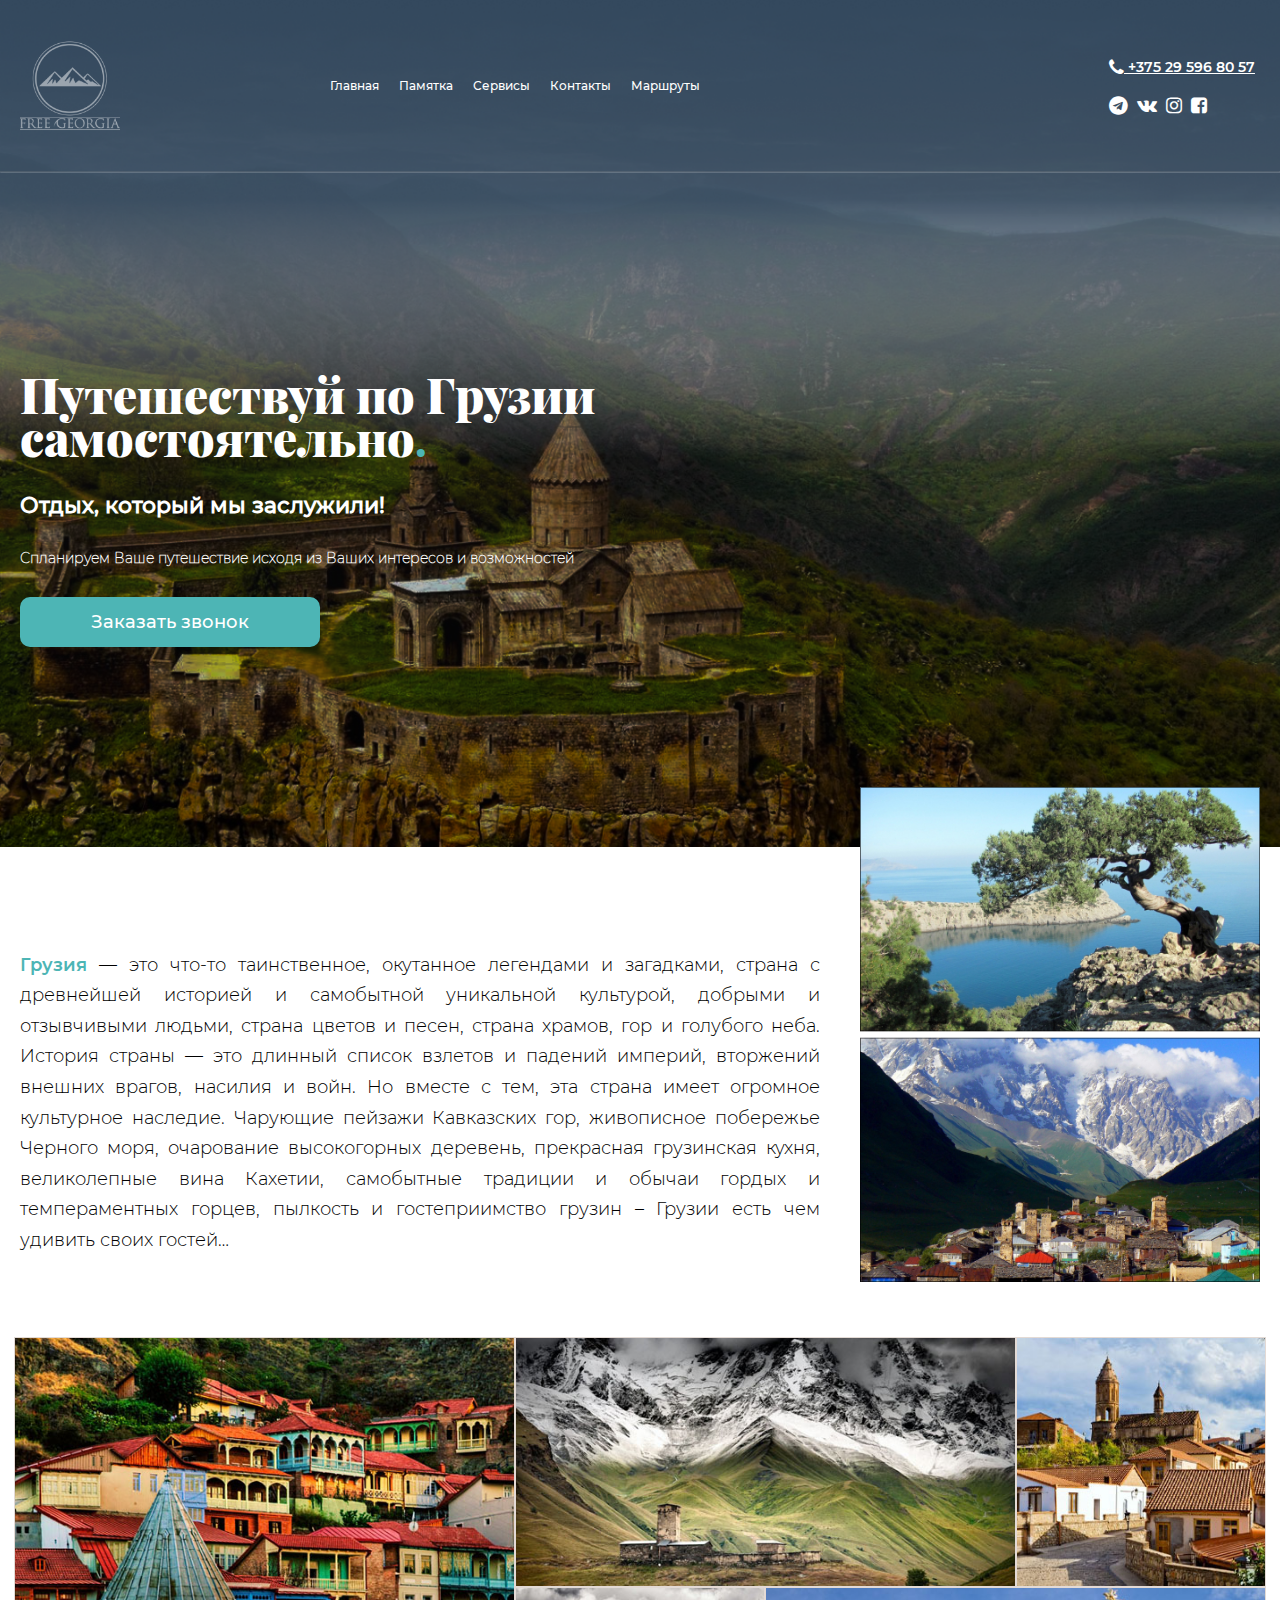
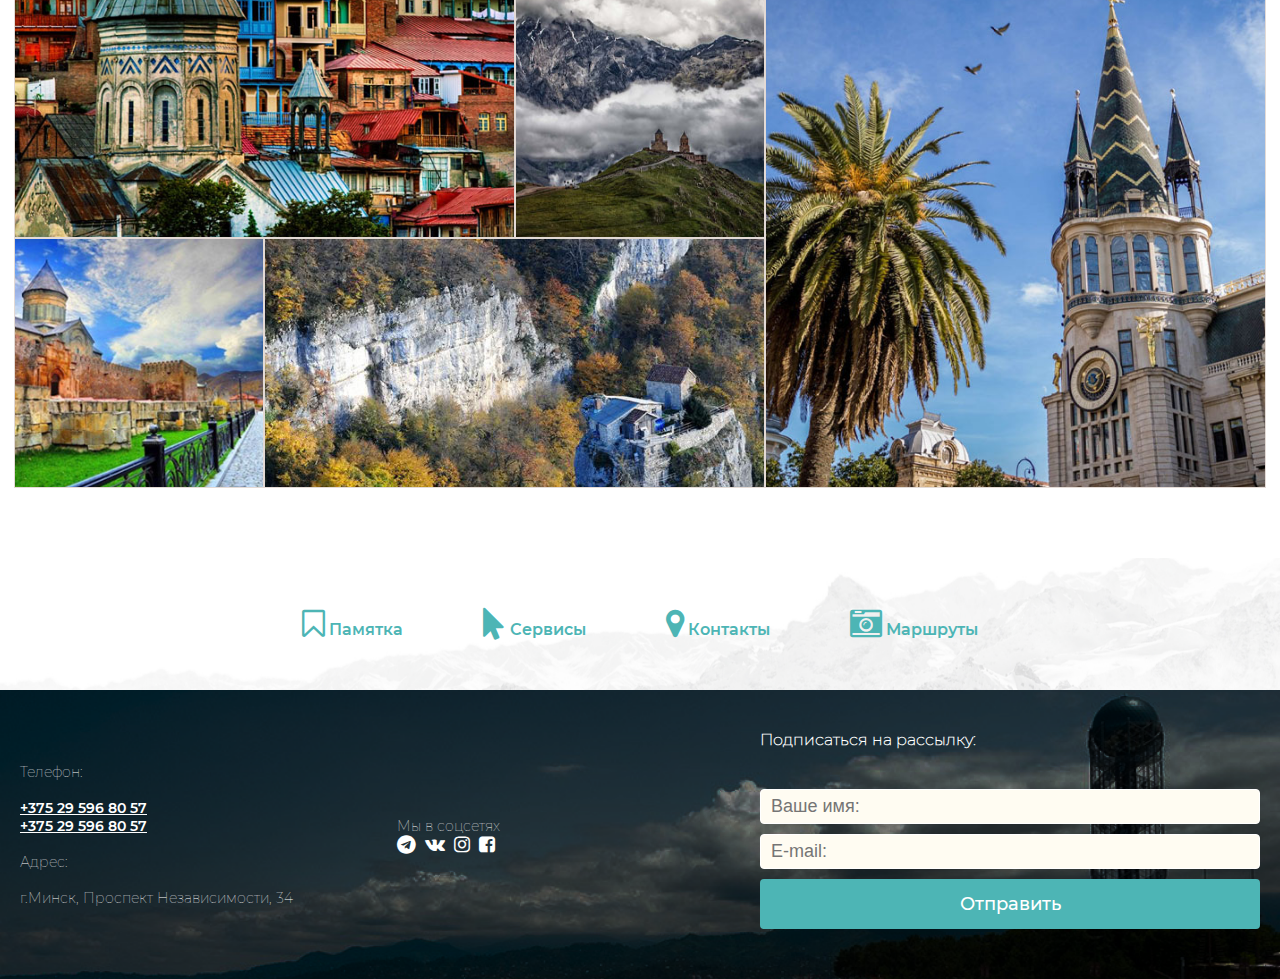
<file: index.html>
<!DOCTYPE html>
<html>
<head>
  <meta charset="UTF-8">
  <meta name="viewport" content="width=device-width, initial-scale=1.0">
  <meta http-equiv="X-UA-Compatible" content="ie=edge">
  <link rel="stylesheet" href="styles/index.css">
  <link rel="stylesheet" href="font-awesome/css/font-awesome.min.css">
  <title>Document</title>
</head>
<body>

    <header>
        <!--Меню десктоп-->
        <div class="header__menu">
            <img src="images/logo1.png" alt="" class="logo">
            <ul class="menu">
                <li><a href="index.html">Главная</a></li>
                <li><a href="memo.html">Памятка</a></li>
                <li><a href="service.html">Сервисы</a></li>
                <li><a href="contacts.html">Контакты</a> </li>
                <li><a href="routes.html">Маршруты</a>
                    <ul class="submenu">
                        <li><a href="rout1.html"><i class="fa fa-map-marker fa-2x" aria-hidden="true"></i>  ТБИЛИСИ И ОКРЕСТНОСТИ</a></li>
                        <li><a href="rout2.html"><i class="fa fa-map-marker fa-2x" aria-hidden="true"></i>  КУТАИСИ И ДРЕВНЯЯ ИМЕРЕТИЯ</a></li>
                        <li><a href="rout3.html"><i class="fa fa-map-marker fa-2x" aria-hidden="true"></i>  ТБИЛИСИ, КАХЕТИЯ, ВОЕННО-ГРУЗИНСКАЯ ДОРОГА, СВАНЕТИЯ</a></li>
                        <li><a href="rout4.html"><i class="fa fa-map-marker fa-2x" aria-hidden="true"></i>  ТБИЛИСИ, ВОЕННО-ГРУЗИНСКАЯ ДОРОГА, АХАЛЦИХЕ, БАТУМИ</a></li>
                    </ul>
                </li>
            </ul>

        <!--Меню мобилка-->
            <div class="mobile-menu">
                <input type="checkbox" id="checkbox" class="mobile-menu__checkbox">
                <label for="checkbox" class="mobile-menu__btn"><div class="mobile-menu__icon"></div></label>
                <div class="mobile-menu__container">
                    <ul class="mobile-menu__list">
                        <li class="mobile-menu__item"><a href="index.html" class="mobile-menu__link">Главная</a></li>
                        <li class="mobile-menu__item"><a href="memo.html" class="mobile-menu__link">Памятка</a></li>
                        <li class="mobile-menu__item"><a href="service.html" class="mobile-menu__link">Сервисы</a></li>
                        <li class="mobile-menu__item"><a href="contacts.html" class="mobile-menu__link">Контакты</a></li>
                        <li class="mobile-menu__item"><a href="routes.html" class="mobile-menu__link">Маршруты</a></li>
                    </ul>
                </div>
            </div>

        <!--Телефон и соцсети шапка-->
            <div class="menu__contacts">
                <a class="phone" href="tel:+375295968057"> <i class="fa fa-phone fa-lg" aria-hidden="true"></i>  +375 29 596 80 57</a>
                <div class="icons">
                    <a href="#"><i class="fa fa-telegram fa-lg" aria-hidden="true"></i></a>
                    <a href="#"><i class="fa fa-vk fa-lg" aria-hidden="true"></i></a>
                    <a href="#"><i class="fa fa-instagram fa-lg" aria-hidden="true"></i></a>
                    <a href="#"><i class="fa fa-facebook-square fa-lg" aria-hidden="true"></i></a>
                </div>
            </div>

        </div>

        <hr>

        <!--Заголовки кнопка заказа-->
        <div class="header__block">

            <div class="header__block__text">
                <h1>Путешествуй по Грузии <br> самостоятельно<span>.</span> </h1>
                <h2>Отдых, который мы заслужили!</h2>
                <h3>Спланируем Ваше путешествие исходя из Ваших интересов и возможностей</h3>
                <a href=""><button>Заказать звонок</button></a>
            </div>

        </div>

    </header>

    <!--Основной контент-->
    <main>

        <!--Описание-->
        <div class="description">
            <div class="description__text"> <br>  <span>Грузия</span>  — это что-то таинственное, окутанное легендами и загадками, 
                страна с древнейшей историей и самобытной уникальной культурой, добрыми и отзывчивыми людьми, 
                страна цветов и песен, страна храмов, гор и голубого неба. История страны — это длинный список 
                взлетов и падений империй, вторжений внешних врагов, насилия и войн. Но вместе с тем, эта страна 
                имеет огромное культурное наследие. Чарующие пейзажи Кавказских гор, живописное побережье Черного моря, 
                очарование высокогорных деревень, прекрасная грузинская кухня, великолепные вина Кахетии, самобытные 
                традиции и обычаи гордых и темпераментных горцев, пылкость и гостеприимство грузин – 
                Грузии есть чем удивить своих гостей…</div>
            <div class="description__img">
                <img src="images/desc1.jpg" alt="">
                <img src="images/desc2.jpg" alt="">
            </div>

        </div>

        <!--Галерея-->
        <div class="con">
            <div class="destns">
                <div class="row">

                    <div class="col col-2-5">
                        <a href="tbilisi.html">
                            <div>ТБИЛИСИ</div>
                            <img src="images/tbilisi.jpg" alt="ТБИЛИСИ">
                        </a>
                    </div>

                    <div class="col col-1-2-5">
                        <a href="svanety.html">
                            <div>СВАНЕТИЯ</div>
                            <img src="images/svanety.jpg" alt="СВАНЕТИЯ">
                        </a>
                    </div>

                     <div class="col col-1-1-5">
                        <a href="kahetia.html">
                            <div>КАХЕТИЯ </div>
                            <img src="images/kahetia.jpg" alt="КАХЕТИЯ">
                        </a>
                    </div>

                    <div class="col col-1-1-5">
                        <a href="kazbegi.html">
                            <div> КАЗБЕГИ</div>
                            <img src="images/kazbegi.jpg" alt="КАЗБЕГИ">
                        </a>
                    </div>

                    <div class="col col-2-5">
                        <a href="ajaria.html">
                            <div>АДЖАРИЯ</div>
                            <img src="images/ajaria.jpg" alt="АДЖАРИЯ">
                        </a>
                    </div>

                    <div class="col col-1-1-5">
                        <a href="mckheta.html">
                            <div>МЦХЕТА</div>
                            <img src="images/mckheta.jpg" alt="МЦХЕТА">
                        </a>
                    </div>

                    <div class="col col-1-2-5">
                        <a href="imertia.html">
                            <div>ИМЕРТИЯ</div>
                            <img src="images/imertia.jpg" alt="ИМЕРЕТИЯ">
                        </a>
                    </div>

                </div>
            </div>
        </div>

    </main>

    <!--Меню нижнее-->
    <nav>
        <a href="memo.html"><span class="nav"><i class="fa fa-bookmark-o fa-2x" aria-hidden="true"></i>    Памятка</span></a>
        <a href="service.html"><span class="nav"><i class="fa fa-mouse-pointer fa-2x" aria-hidden="true"></i>    Сервисы</span></a>
        <a href="contacts.html"><span class="nav"><i class="fa fa-map-marker fa-2x" aria-hidden="true"></i>    Контакты</span></a>
        <a href="routes.html"><span class="nav"><i class="fa fa-camera-retro fa-2x"></i>    Маршруты</span></a>
    </nav>

    <!--Подвал-->
    <footer>

        <div class="footer__foot">

            <!--левый блок-->
            <div class="footer__foot__contacts">

                <div class="footer__foot__contacts__cont">
                    <div class="footer__foot__contacts__cont__phone">
                        Телефон:
                        <br>
                        <br>
                        <a class="phone" href="tel:+375295968057">  +375 29 596 80 57</a>
                        <a class="phone" href="tel:+375295968057">  +375 29 596 80 57</a>
                        <br>
                        Адрес:
                        <br>
                        <br>
                        г.Минск, Проспект Независимости, 34
                    </div>
                    <div class="footer__foot__contacts__cont__social">
                        Мы в соцсетях
                        <div class="icons">
                            <a href="#"><i class="fa fa-telegram fa-lg" aria-hidden="true"></i></a>
                            <a href="#"><i class="fa fa-vk fa-lg" aria-hidden="true"></i></a>
                            <a href="#"><i class="fa fa-instagram fa-lg" aria-hidden="true"></i></a>
                            <a href=""><i class="fa fa-facebook-square fa-lg" aria-hidden="true"></i></a>
                        </div>
                    </div>
                </div>

            </div>

            <!--Правый блок-->
            <div class="footer__foot__form">
                <form action="" method="post" id="form" novalidate="novalidate">
                    <h4>Подписаться на рассылку:</h4>
                    <div class="form-group">
                      <input class="form-control" type="text" name="name" minlength="2" placeholder="Ваше имя:" required>
                    </div>
                    <div class="form-group">
                      <input class="form-control" type="text" name="age" minlength="2" placeholder="E-mail:" required>
                    </div>
                    <div class="form-group">
                       <input class="submit form-control" type="submit" name="submit" value="Отправить">
                    </div>
                </form>
            </div>

        </div>

    </footer>
    

    <script src="js/jquery-3.5.1.min.js"></script>
    <script src="js/main.js"></script>

</body>
</html>
</file>
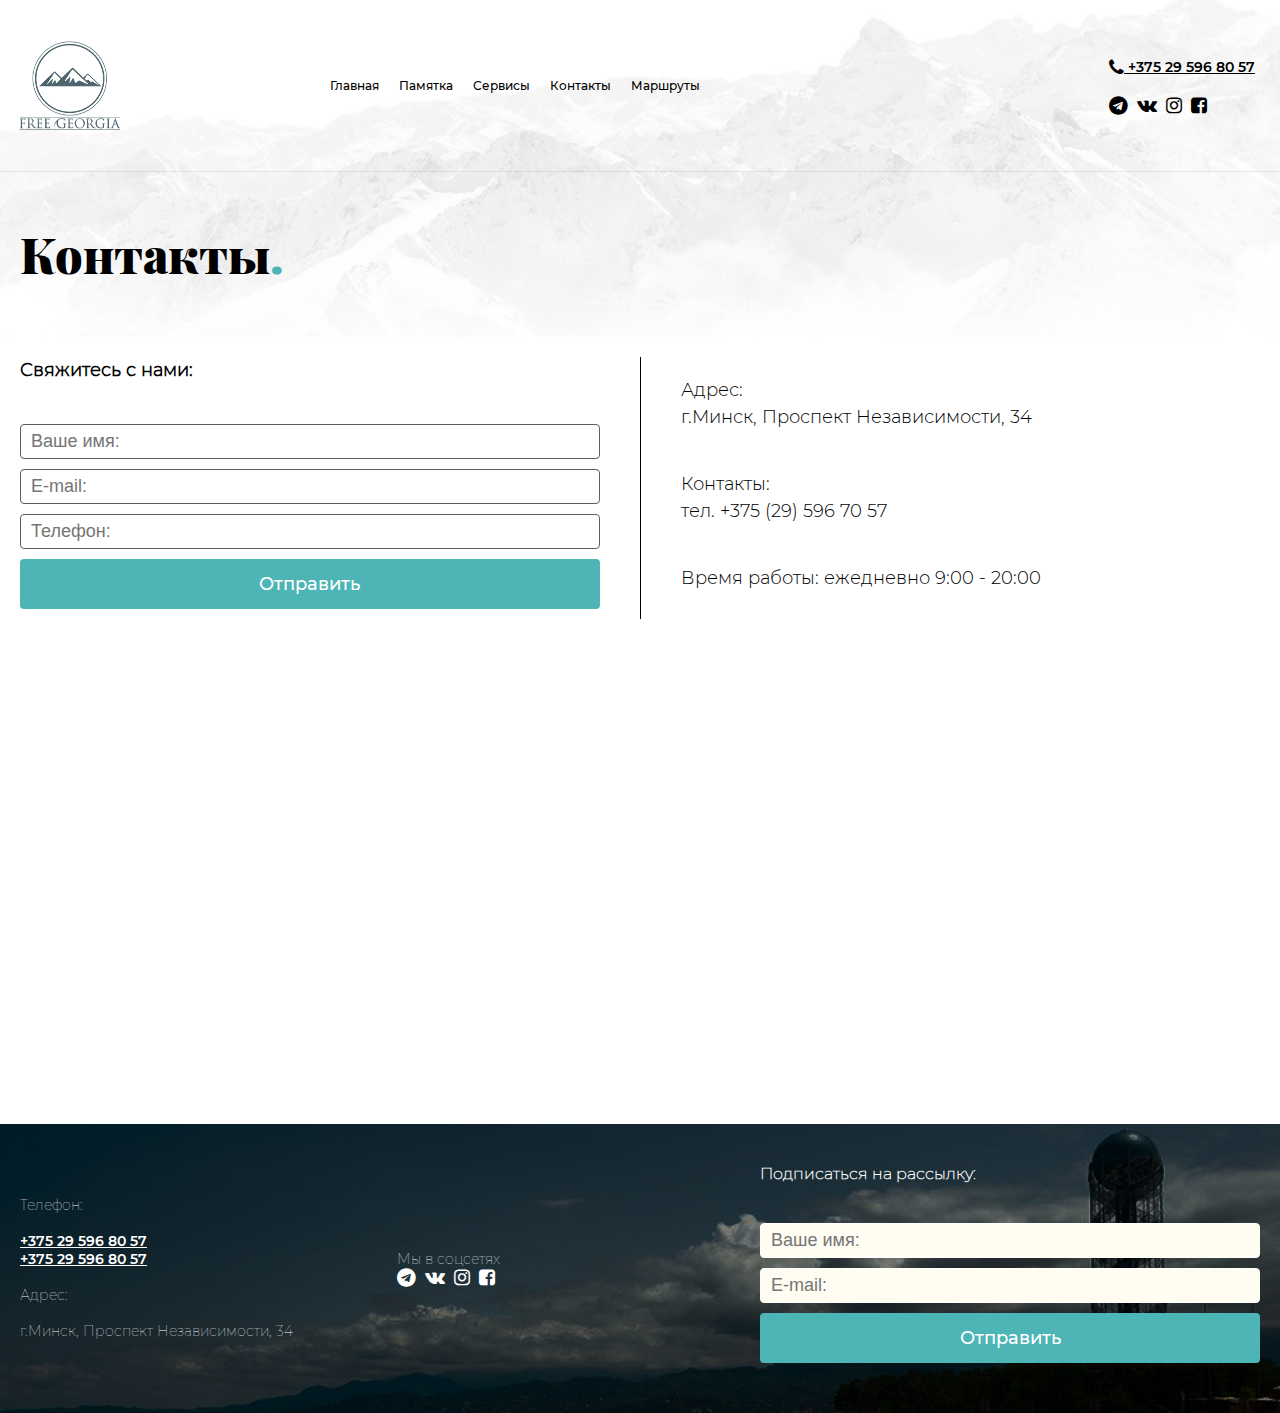
<file: contacts.html>
<!DOCTYPE html>
<html>
<head>
  <meta charset="UTF-8">
  <meta name="viewport" content="width=device-width, initial-scale=1.0">
  <meta http-equiv="X-UA-Compatible" content="ie=edge">
  <link rel="stylesheet" href="styles/contacts.css">
  <link rel="stylesheet" href="styles/equally.css">
  <link rel="stylesheet" href="font-awesome/css/font-awesome.min.css">
  <title>Document</title>
</head>
<body>

    <header>
        <!--Меню десктоп-->
        <div class="header__menu">
            <img src="images/logo2.png" alt="" class="logo">
            <ul class="menu">
                <li><a href="index.html">Главная</a></li>
                <li><a href="memo.html">Памятка</a></li>
                <li><a href="service.html">Сервисы</a></li>
                <li><a href="contacts.html">Контакты</a> </li>
                <li><a href="routes.html">Маршруты</a>
                    <ul class="submenu">
                        <li><a href="rout1.html"><i class="fa fa-map-marker fa-2x" aria-hidden="true"></i>  ТБИЛИСИ И ОКРЕСТНОСТИ</a></li>
                        <li><a href="rout2.html"><i class="fa fa-map-marker fa-2x" aria-hidden="true"></i>  КУТАИСИ И ДРЕВНЯЯ ИМЕРЕТИЯ</a></li>
                        <li><a href="rout3.html"><i class="fa fa-map-marker fa-2x" aria-hidden="true"></i>  ТБИЛИСИ, КАХЕТИЯ, ВОЕННО-ГРУЗИНСКАЯ ДОРОГА, СВАНЕТИЯ</a></li>
                        <li><a href="rout4.html"><i class="fa fa-map-marker fa-2x" aria-hidden="true"></i>  ТБИЛИСИ, ВОЕННО-ГРУЗИНСКАЯ ДОРОГА, АХАЛЦИХЕ, БАТУМИ</a></li>
                    </ul>
                </li>
            </ul>

        <!--Меню мобилка-->
            <div class="mobile-menu">
                <input type="checkbox" id="checkbox" class="mobile-menu__checkbox">
                <label for="checkbox" class="mobile-menu__btn"><div class="mobile-menu__icon"></div></label>
                <div class="mobile-menu__container">
                    <ul class="mobile-menu__list">
                        <li class="mobile-menu__item"><a href="index.html" class="mobile-menu__link">Главная</a></li>
                        <li class="mobile-menu__item"><a href="memo.html" class="mobile-menu__link">Памятка</a></li>
                        <li class="mobile-menu__item"><a href="service.html" class="mobile-menu__link">Сервисы</a></li>
                        <li class="mobile-menu__item"><a href="contacts.html" class="mobile-menu__link">Контакты</a></li>
                        <li class="mobile-menu__item"><a href="routes.html" class="mobile-menu__link">Маршруты</a></li>
                    </ul>
                </div>
            </div>

        <!--Телефон и соцсети шапка-->
            <div class="menu__contacts">
                <a class="phone" href="tel:+375295968057"> <i class="fa fa-phone fa-lg" aria-hidden="true"></i>  +375 29 596 80 57</a>
                <div class="icons">
                    <a href="#"><i class="fa fa-telegram fa-lg" aria-hidden="true"></i></a>
                    <a href="#"><i class="fa fa-vk fa-lg" aria-hidden="true"></i></a>
                    <a href="#"><i class="fa fa-instagram fa-lg" aria-hidden="true"></i></a>
                    <a href="#"><i class="fa fa-facebook-square fa-lg" aria-hidden="true"></i></a>
                </div>
            </div>

        </div>

        <hr>

        <!--Заголовки кнопка заказа-->
        <div class="header__block">

            <div class="header__block__text">
                <h1>Контакты<span>.</span></h1>
                
            </div>

        </div>

    </header>

    <!--Основной контент-->
    <main>

        <div class="contacts">

            <div class="contacts__form">
                <form action="" method="post" id="form" novalidate="novalidate">
                    <h4>Свяжитесь с нами:</h4>
                    <div class="form-group">
                      <input class="form-control" type="text" name="name" minlength="2" placeholder="Ваше имя:" required>
                    </div>
                    <div class="form-group">
                      <input class="form-control" type="text" name="age" minlength="2" placeholder="E-mail:" required>
                    </div>
                    <div class="form-group">
                        <input class="form-control" type="tel" name="tel"  minlength="2" placeholder="Телефон:" required>
                    </div>
                    <div class="form-group">
                       <input class="submit form-control" type="submit" name="submit" value="Отправить">
                    </div>
                </form>
            </div>

            <div class="contacts__adress">
                <p>Адрес: <br> г.Минск, Проспект Независимости, 34</p>
                <p>Контакты: <br> тел. +375 (29) 596 70 57</p>
                <p>Время работы: ежедневно 9:00 - 20:00</p>
            </div>

        </div>

        <br>

        <iframe src="https://www.google.com/maps/embed?pb=!1m18!1m12!1m3!1d2350.39371594228!2d27.57168711581953!3d53.9069792801004!2m3!1f0!2f0!3f0!3m2!1i1024!2i768!4f13.1!3m3!1m2!1s0x46dbcfb94dba9ab1%3A0x291042597a27d98e!2z0L_RgNC-0YHQv9C10LrRgiDQndC10LfQsNCy0LjRgdC40LzQvtGB0YLQuCAzNCwg0JzQuNC90YHQug!5e0!3m2!1sru!2sby!4v1591275407787!5m2!1sru!2sby" width="100%" height="450" frameborder="0" style="border:0;" allowfullscreen="" aria-hidden="false" tabindex="0"></iframe>

























    </main>
    
    <!--Подвал-->
    <footer>

        <div class="footer__foot">

            <!--левый блок-->
            <div class="footer__foot__contacts">

                <div class="footer__foot__contacts__cont">
                    <div class="footer__foot__contacts__cont__phone">
                        Телефон:
                        <br>
                        <br>
                        <a class="phone" href="tel:+375295968057">  +375 29 596 80 57</a>
                        <a class="phone" href="tel:+375295968057">  +375 29 596 80 57</a>
                        <br>
                        Адрес:
                        <br>
                        <br>
                        г.Минск, Проспект Независимости, 34
                    </div>
                    <div class="footer__foot__contacts__cont__social">
                        Мы в соцсетях
                        <div class="icons">
                            <a href="#"><i class="fa fa-telegram fa-lg" aria-hidden="true"></i></a>
                            <a href="#"><i class="fa fa-vk fa-lg" aria-hidden="true"></i></a>
                            <a href="#"><i class="fa fa-instagram fa-lg" aria-hidden="true"></i></a>
                            <a href="#"><i class="fa fa-facebook-square fa-lg" aria-hidden="true"></i></a>
                        </div>
                    </div>
                </div>

            </div>

            <!--Правый блок-->
            <div class="footer__foot__form">
                <form action="" method="post" id="form" novalidate="novalidate">
                    <h4>Подписаться на рассылку:</h4>
                    <div class="form-group">
                      <input class="form-control" type="text" name="name" minlength="2" placeholder="Ваше имя:" required>
                    </div>
                    <div class="form-group">
                      <input class="form-control" type="text" name="age" minlength="2" placeholder="E-mail:" required>
                    </div>
                    <div class="form-group">
                       <input class="submit form-control" type="submit" name="submit" value="Отправить">
                    </div>
                </form>
            </div>

        </div>

    </footer>

</body>
</html>
</file>
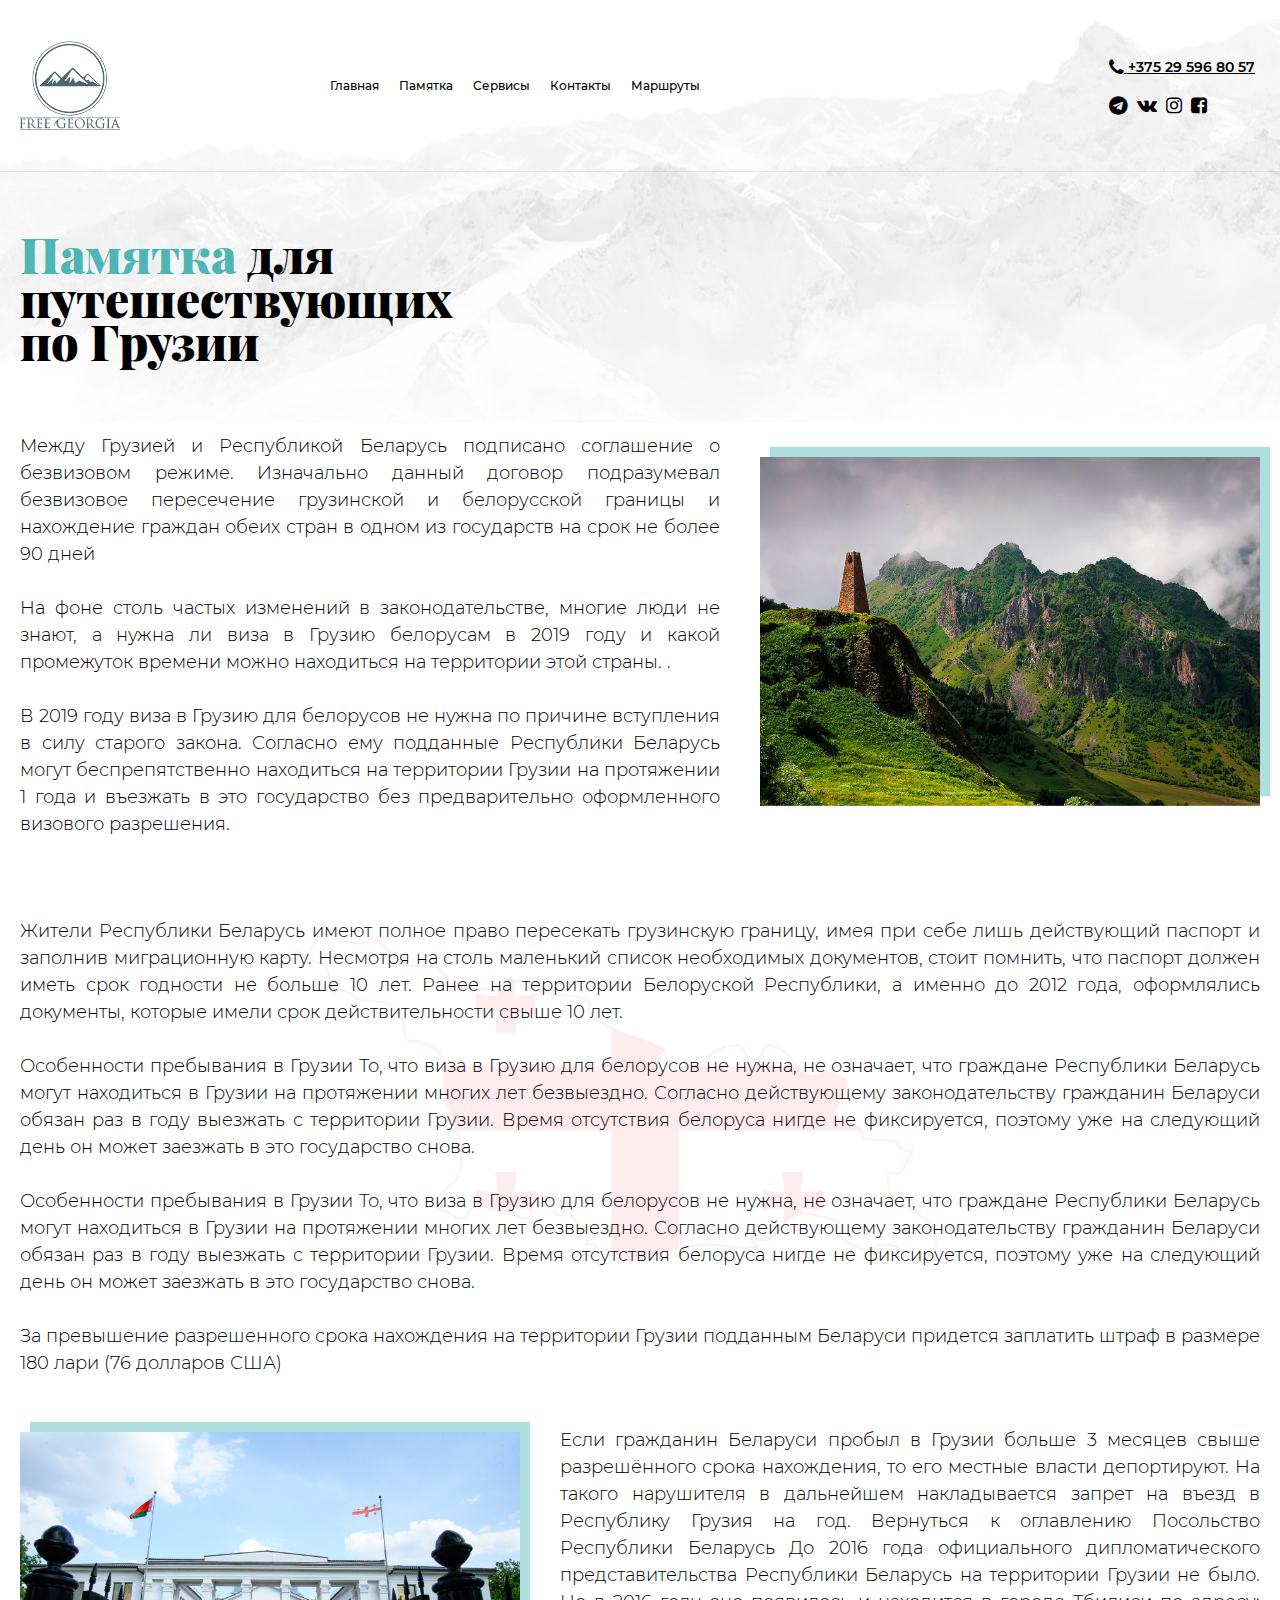
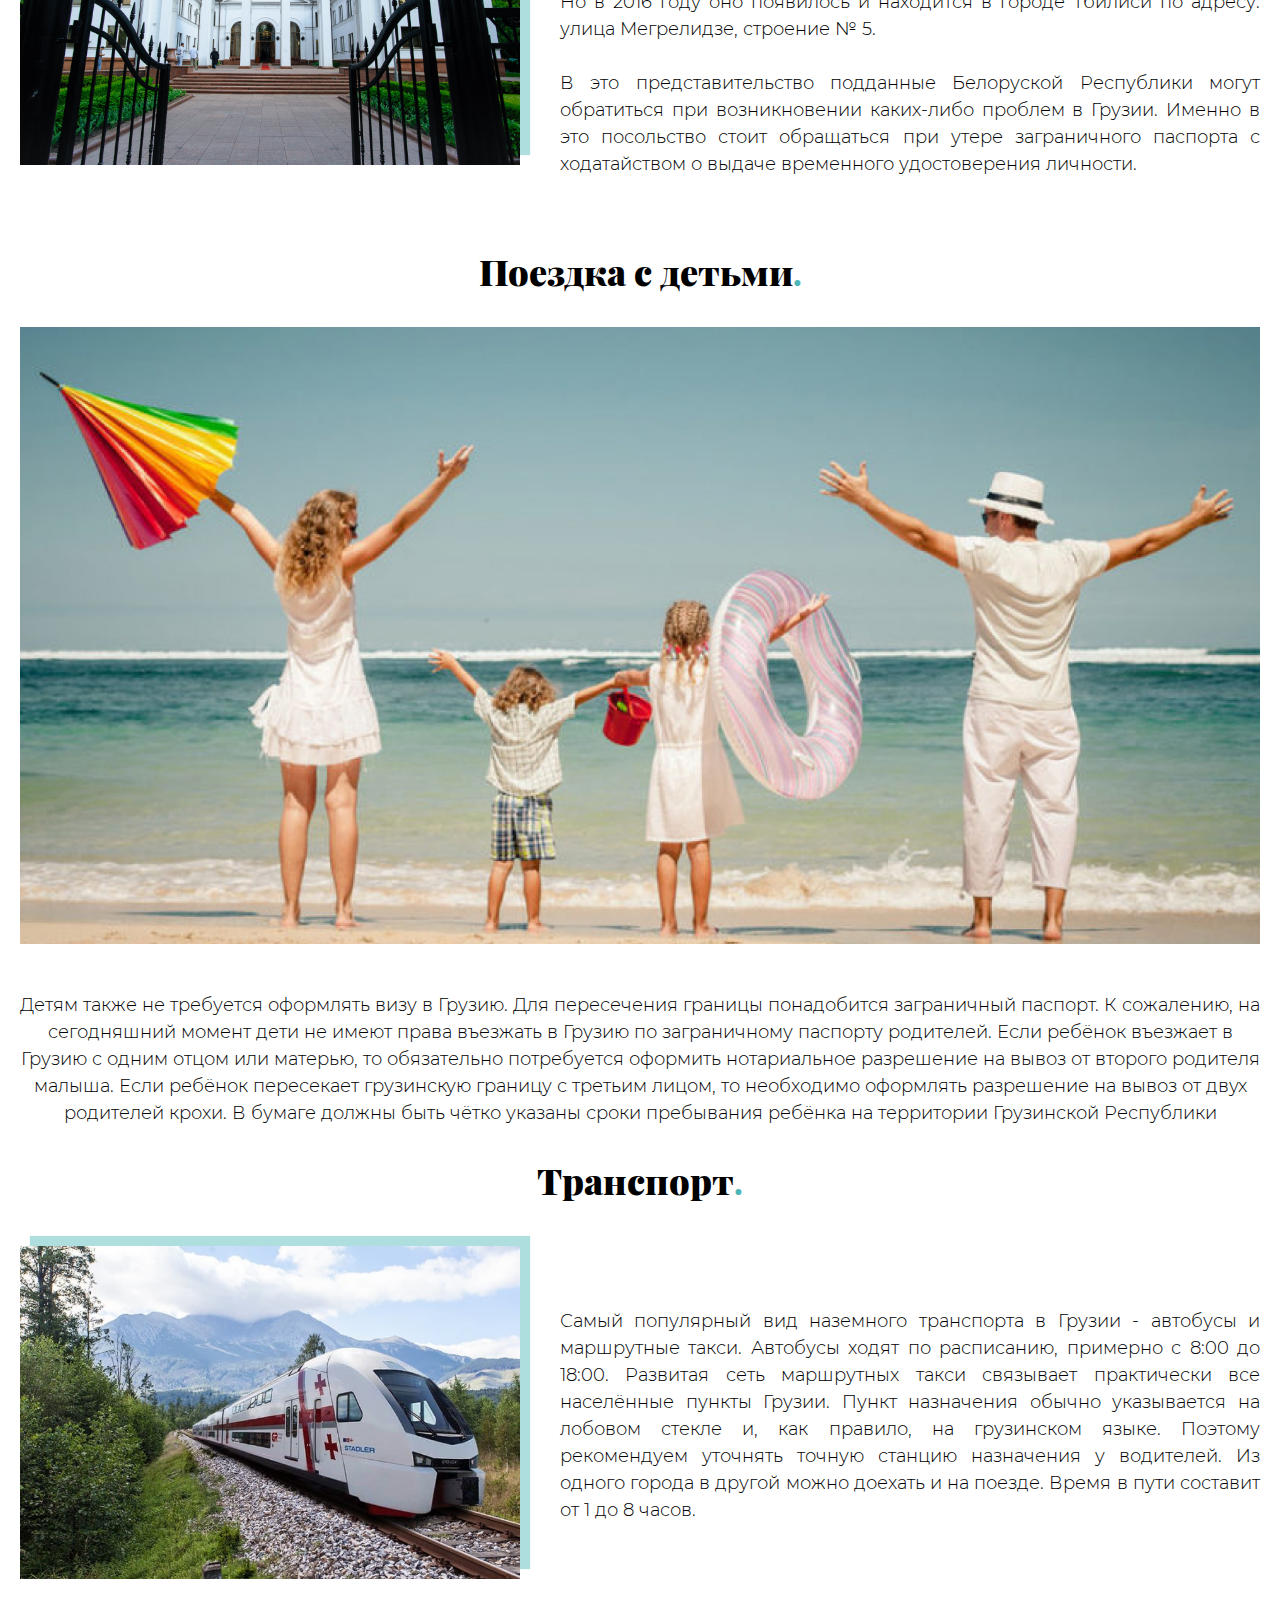
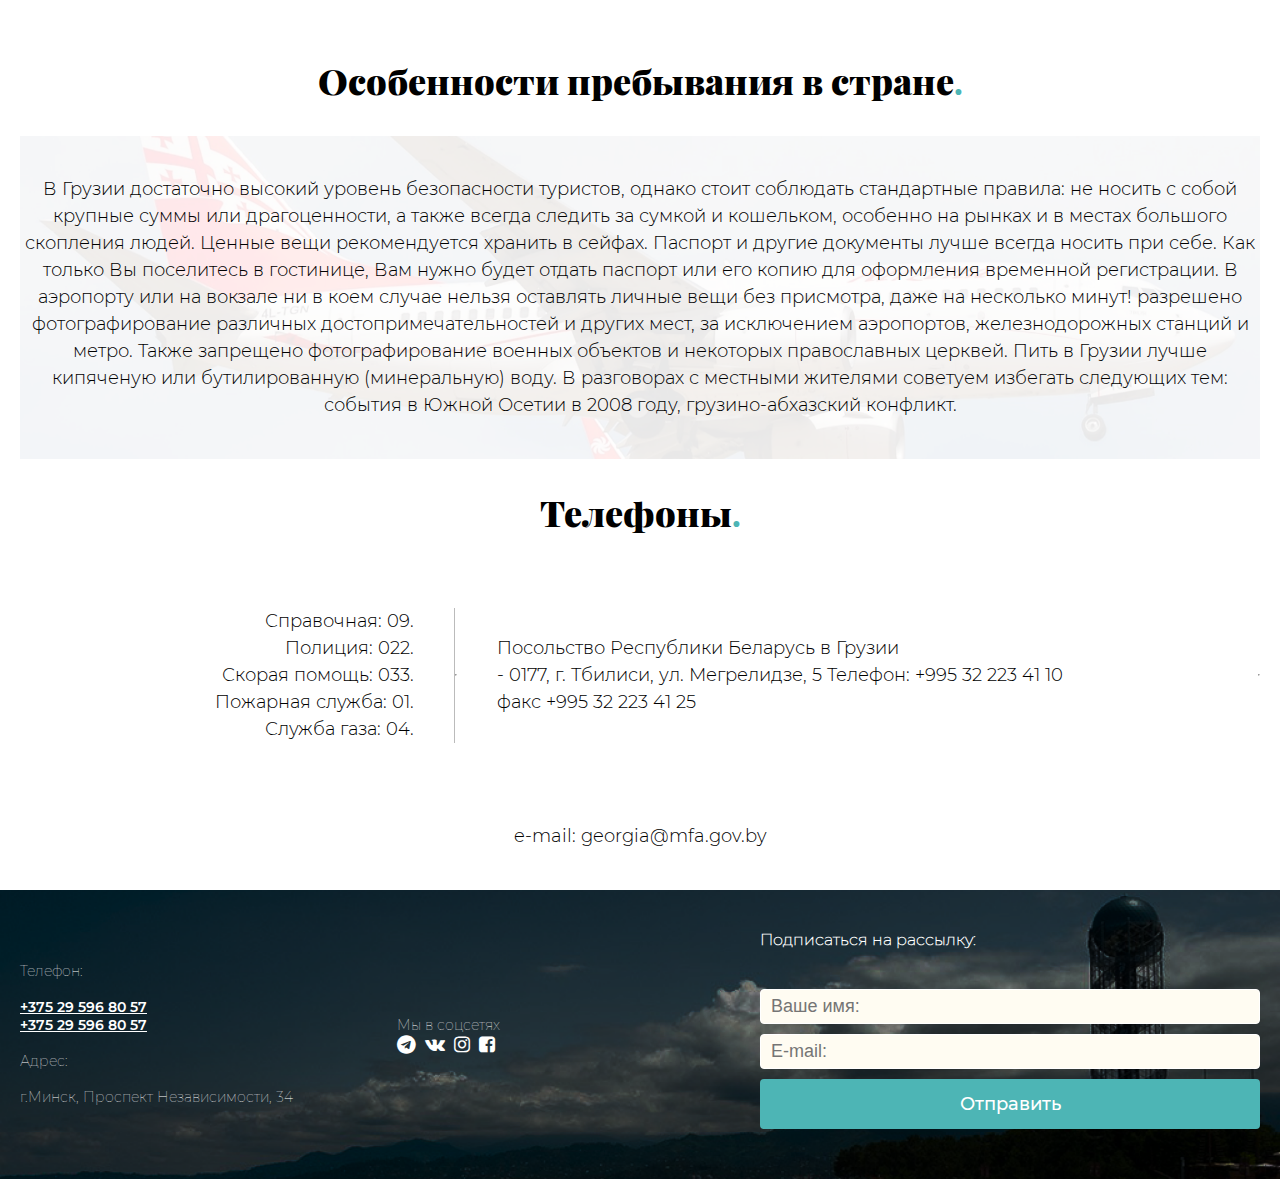
<file: memo.html>
<!DOCTYPE html>
<html>
<head>
  <meta charset="UTF-8">
  <meta name="viewport" content="width=device-width, initial-scale=1.0">
  <meta http-equiv="X-UA-Compatible" content="ie=edge">
  <link rel="stylesheet" href="styles/memo.css">
  <link rel="stylesheet" href="font-awesome/css/font-awesome.min.css">
  <title>Document</title>
</head>
<body>

    <header>
        <!--Меню десктоп-->
        <div class="header__menu">
            <img src="images/logo2.png" alt="" class="logo">
            <ul class="menu">
                <li><a href="index.html">Главная</a></li>
                <li><a href="memo.html">Памятка</a></li>
                <li><a href="service.html">Сервисы</a></li>
                <li><a href="contacts.html">Контакты</a> </li>
                <li><a href="routes.html">Маршруты</a>
                    <ul class="submenu">
                        <li><a href="rout1.html"><i class="fa fa-map-marker fa-2x" aria-hidden="true"></i>  ТБИЛИСИ И ОКРЕСТНОСТИ</a></li>
                        <li><a href="rout2.html"><i class="fa fa-map-marker fa-2x" aria-hidden="true"></i>  КУТАИСИ И ДРЕВНЯЯ ИМЕРЕТИЯ</a></li>
                        <li><a href="rout3.html"><i class="fa fa-map-marker fa-2x" aria-hidden="true"></i>  ТБИЛИСИ, КАХЕТИЯ, ВОЕННО-ГРУЗИНСКАЯ ДОРОГА, СВАНЕТИЯ</a></li>
                        <li><a href="rout4.html"><i class="fa fa-map-marker fa-2x" aria-hidden="true"></i>  ТБИЛИСИ, ВОЕННО-ГРУЗИНСКАЯ ДОРОГА, АХАЛЦИХЕ, БАТУМИ</a></li>
                    </ul>
                </li>
            </ul>

        <!--Меню мобилка-->
            <div class="mobile-menu">
                <input type="checkbox" id="checkbox" class="mobile-menu__checkbox">
                <label for="checkbox" class="mobile-menu__btn"><div class="mobile-menu__icon"></div></label>
                <div class="mobile-menu__container">
                    <ul class="mobile-menu__list">
                        <li class="mobile-menu__item"><a href="index.html" class="mobile-menu__link">Главная</a></li>
                        <li class="mobile-menu__item"><a href="memo.html" class="mobile-menu__link">Памятка</a></li>
                        <li class="mobile-menu__item"><a href="service.html" class="mobile-menu__link">Сервисы</a></li>
                        <li class="mobile-menu__item"><a href="contacts.html" class="mobile-menu__link">Контакты</a></li>
                        <li class="mobile-menu__item"><a href="routes.html" class="mobile-menu__link">Маршруты</a></li>
                    </ul>
                </div>
            </div>

        <!--Телефон и соцсети шапка-->
            <div class="menu__contacts">
                <a class="phone" href="tel:+375295968057"> <i class="fa fa-phone fa-lg" aria-hidden="true"></i>  +375 29 596 80 57</a>
                <div class="icons">
                    <a href="#"><i class="fa fa-telegram fa-lg" aria-hidden="true"></i></a>
                    <a href="#"><i class="fa fa-vk fa-lg" aria-hidden="true"></i></a>
                    <a href="#"><i class="fa fa-instagram fa-lg" aria-hidden="true"></i></a>
                    <a href="#"><i class="fa fa-facebook-square fa-lg" aria-hidden="true"></i></a>
                </div>
            </div>

        </div>

        <hr>

        <!--Заголовки кнопка заказа-->
        <div class="header__block">

            <div class="header__block__text">
                <h1><span>Памятка</span> для путешествующих <br> по Грузии</h1>
                
            </div>

        </div>

    </header>

    <!--Основной контент-->
    <main>

        <div class="description">
            <div class="description__text">
                <p>Между Грузией и Республикой Беларусь подписано соглашение о безвизовом режиме. 
                    Изначально данный договор подразумевал безвизовое пересечение грузинской и 
                    белорусской границы и нахождение граждан обеих стран в одном из государств 
                    на срок не более 90 дней
                </p>
                <br>
                <p>На фоне столь частых изменений в законодательстве, многие люди не знают, 
                    а нужна ли виза в Грузию белорусам в 2019 году и какой промежуток времени 
                    можно находиться на территории этой страны. .
                </p>
                <br>
                <p> В 2019 году виза в Грузию для 
                    белорусов не нужна по причине вступления в силу старого закона. Согласно 
                    ему подданные Республики Беларусь могут беспрепятственно находиться на 
                    территории Грузии на протяжении 1 года и въезжать в это государство 
                    без предварительно оформленного визового разрешения.
                </p>
            </div>
            <div class="description__img">
                <img src="images/memo1.png" alt="">
            </div>
        </div>

        <!--Визовый режим-->
        <div class="visa">
            <p>Жители Республики Беларусь имеют полное право пересекать грузинскую границу, 
                имея при себе лишь действующий паспорт и заполнив миграционную карту. Несмотря
                на столь маленький список необходимых документов, стоит помнить, что паспорт 
                должен иметь срок годности не больше 10 лет. Ранее на территории Белоруской 
                Республики, а именно до 2012 года, оформлялись документы, которые имели срок 
                действительности свыше 10 лет.
            </p>

            <br>

            <p>Особенности пребывания в Грузии То, что виза в Грузию для белорусов не нужна, 
                не означает, что граждане Республики Беларусь могут находиться в Грузии на 
                протяжении многих лет безвыездно. Согласно действующему законодательству гражданин 
                Беларуси обязан раз в году выезжать с территории Грузии. Время отсутствия белоруса 
                нигде не фиксируется, поэтому уже на следующий день он может заезжать в это государство снова.
            </p>

            <br>

            <p>Особенности пребывания в Грузии То, что виза в Грузию для белорусов не нужна, 
                не означает, что граждане Республики Беларусь могут находиться в Грузии на 
                протяжении многих лет безвыездно. Согласно действующему законодательству гражданин 
                Беларуси обязан раз в году выезжать с территории Грузии. Время отсутствия белоруса 
                нигде не фиксируется, поэтому уже на следующий день он может заезжать в это государство снова.
            </p>

            <br>

            <p>За превышение разрешенного срока нахождения на территории Грузии подданным 
                Беларуси придется заплатить штраф в размере 180 лари (76 долларов США)
            </p>
        </div>

        <!--Посольство-->
        <div class="description">

            <div class="description__img">
                <img src="images/memo2.png" alt="">
            </div>

            <div class="description__text2">
                <p>Если гражданин Беларуси пробыл в Грузии больше 3 месяцев 
                    свыше разрешённого срока нахождения, то его местные власти депортируют. 
                    На такого нарушителя в дальнейшем накладывается запрет на въезд в Республику
                    Грузия на год. Вернуться к оглавлению Посольство Республики Беларусь 
                    До 2016 года официального дипломатического представительства Республики 
                    Беларусь на территории Грузии не было. Но в 2016 году оно появилось и 
                    находится в городе Тбилиси по адресу: улица Мегрелидзе, строение № 5. 
                </p>

                <br>

                <p>  В это представительство подданные Белоруской Республики могут обратиться 
                     при возникновении каких-либо проблем в Грузии. Именно в это посольство стоит 
                     обращаться при утере заграничного паспорта с ходатайством о выдаче 
                     временного удостоверения личности.
                </p>
            </div>

        </div>

        <!--Дети-->
        <div class="description__child">

            <h2>Поездка с детьми<span>.</span></h2>
            <img src="images/memo3.jpg" alt="" class="description__child__img">
            <p>Детям также не требуется оформлять визу в Грузию. Для пересечения границы 
                понадобится заграничный паспорт. К сожалению, на сегодняшний момент 
                дети не имеют права въезжать в Грузию по заграничному паспорту родителей.
                Если ребёнок въезжает в Грузию с одним отцом или матерью, то обязательно 
                потребуется оформить нотариальное разрешение на вывоз от второго родителя малыша. 
                Если ребёнок пересекает грузинскую границу с третьим лицом, то необходимо оформлять 
                разрешение на вывоз от двух родителей крохи. В бумаге должны быть чётко указаны 
                сроки пребывания ребёнка на территории Грузинской Республики
            </p>

        </div>

        <!--Транспорт-->
        <div class="deccription__transport__1">

            <h2>Транспорт<span>.</span></h2>
            <div class="description">

                <div class="description__transport">
                    <div class="description__img">
                        <img src="images/memo4.png" alt="">
                    </div>
                <p>Самый популярный вид наземного транспорта в Грузии - автобусы и маршрутные такси. 
                    Автобусы ходят по расписанию, примерно с 8:00 до 18:00. Развитая сеть маршрутных 
                    такси связывает практически все населённые пункты Грузии. Пункт назначения обычно 
                    указывается на лобовом стекле и, как правило, на грузинском языке. Поэтому рекомендуем 
                    уточнять точную станцию назначения у водителей. Из одного города в другой можно доехать 
                    и на поезде. Время в пути составит от 1 до 8 часов.</p>
                </div>
            
            </div>

        </div>

        <!--Общая информация-->
        <div class="description__features">

            <h2>Особенности пребывания в стране<span>.</span></h2>
            <div class="description features">
        
                <p>В Грузии достаточно высокий уровень безопасности туристов, однако стоит соблюдать 
                    стандартные правила: не носить с собой крупные суммы или драгоценности, а также всегда следить 
                    за сумкой и кошельком, особенно на рынках и в местах большого скопления людей. Ценные вещи 
                    рекомендуется хранить в сейфах. Паспорт и другие документы лучше всегда носить при себе. 
                    Как только Вы поселитесь в гостинице, Вам нужно будет отдать паспорт или его копию для 
                    оформления временной регистрации. В аэропорту или на вокзале ни в коем случае нельзя 
                    оставлять личные вещи без присмотра, даже на несколько минут! разрешено фотографирование 
                    различных достопримечательностей и других мест, за исключением аэропортов, железнодорожных 
                    станций и метро. Также запрещено фотографирование военных объектов и некоторых православных 
                    церквей. Пить в Грузии лучше кипяченую или бутилированную (минеральную) воду. В разговорах 
                    с местными жителями советуем избегать следующих тем: события в Южной Осетии в 2008 году, 
                    грузино-абхазский конфликт.
                </p>

            </div>
            
        </div>
        
        
        <!--Телефоны-->
        <div class="description__phones1">

            <h2>Телефоны<span>.</span></h2>
            <div class="description phones">

                <div class="description__phones">

                    <div class="description__phones__reference">
                        Справочная: 09. <br>
                        Полиция: 022. <br>
                        Скорая помощь: 033. <br> 
                        Пожарная служба: 01. <br>
                        Служба газа: 04.
                    </div>

                    <hr>

                    <div class="description__phones__embassy">
                        Посольство Республики Беларусь в Грузии <br> 
                        - 0177, г. Тбилиси, ул. Мегрелидзе, 5 Телефон: +995 32 223 41 10 <br>
                        факс +995 32 223 41 25
                    </div>

                </div>

                <hr>
                
            </div>

            <p>e-mail: georgia@mfa.gov.by</p>

        </div>
         
    </main>
    
    <!--Подвал-->
    <footer>

        <div class="footer__foot">

            <!--левый блок-->
            <div class="footer__foot__contacts">

                <div class="footer__foot__contacts__cont">
                    <div class="footer__foot__contacts__cont__phone">
                        Телефон:
                        <br>
                        <br>
                        <a class="phone" href="tel:+375295968057">  +375 29 596 80 57</a>
                        <a class="phone" href="tel:+375295968057">  +375 29 596 80 57</a>
                        <br>
                        Адрес:
                        <br>
                        <br>
                        г.Минск, Проспект Независимости, 34
                    </div>
                    <div class="footer__foot__contacts__cont__social">
                        Мы в соцсетях
                        <div class="icons">
                            <a href="#"><i class="fa fa-telegram fa-lg" aria-hidden="true"></i></a>
                            <a href="#"><i class="fa fa-vk fa-lg" aria-hidden="true"></i></a>
                            <a href="#"><i class="fa fa-instagram fa-lg" aria-hidden="true"></i></a>
                            <a href="#"><i class="fa fa-facebook-square fa-lg" aria-hidden="true"></i></a>
                        </div>
                    </div>
                </div>

            </div>

            <!--Правый блок-->
            <div class="footer__foot__form">
                <form action="" method="post" id="form" novalidate="novalidate">
                    <h4>Подписаться на рассылку:</h4>
                    <div class="form-group">
                      <input class="form-control" type="text" name="name" minlength="2" placeholder="Ваше имя:" required>
                    </div>
                    <div class="form-group">
                      <input class="form-control" type="text" name="age" minlength="2" placeholder="E-mail:" required>
                    </div>
                    <div class="form-group">
                       <input class="submit form-control" type="submit" name="submit" value="Отправить">
                    </div>
                </form>
            </div>

        </div>

    </footer>

</body>
</html>
</file>
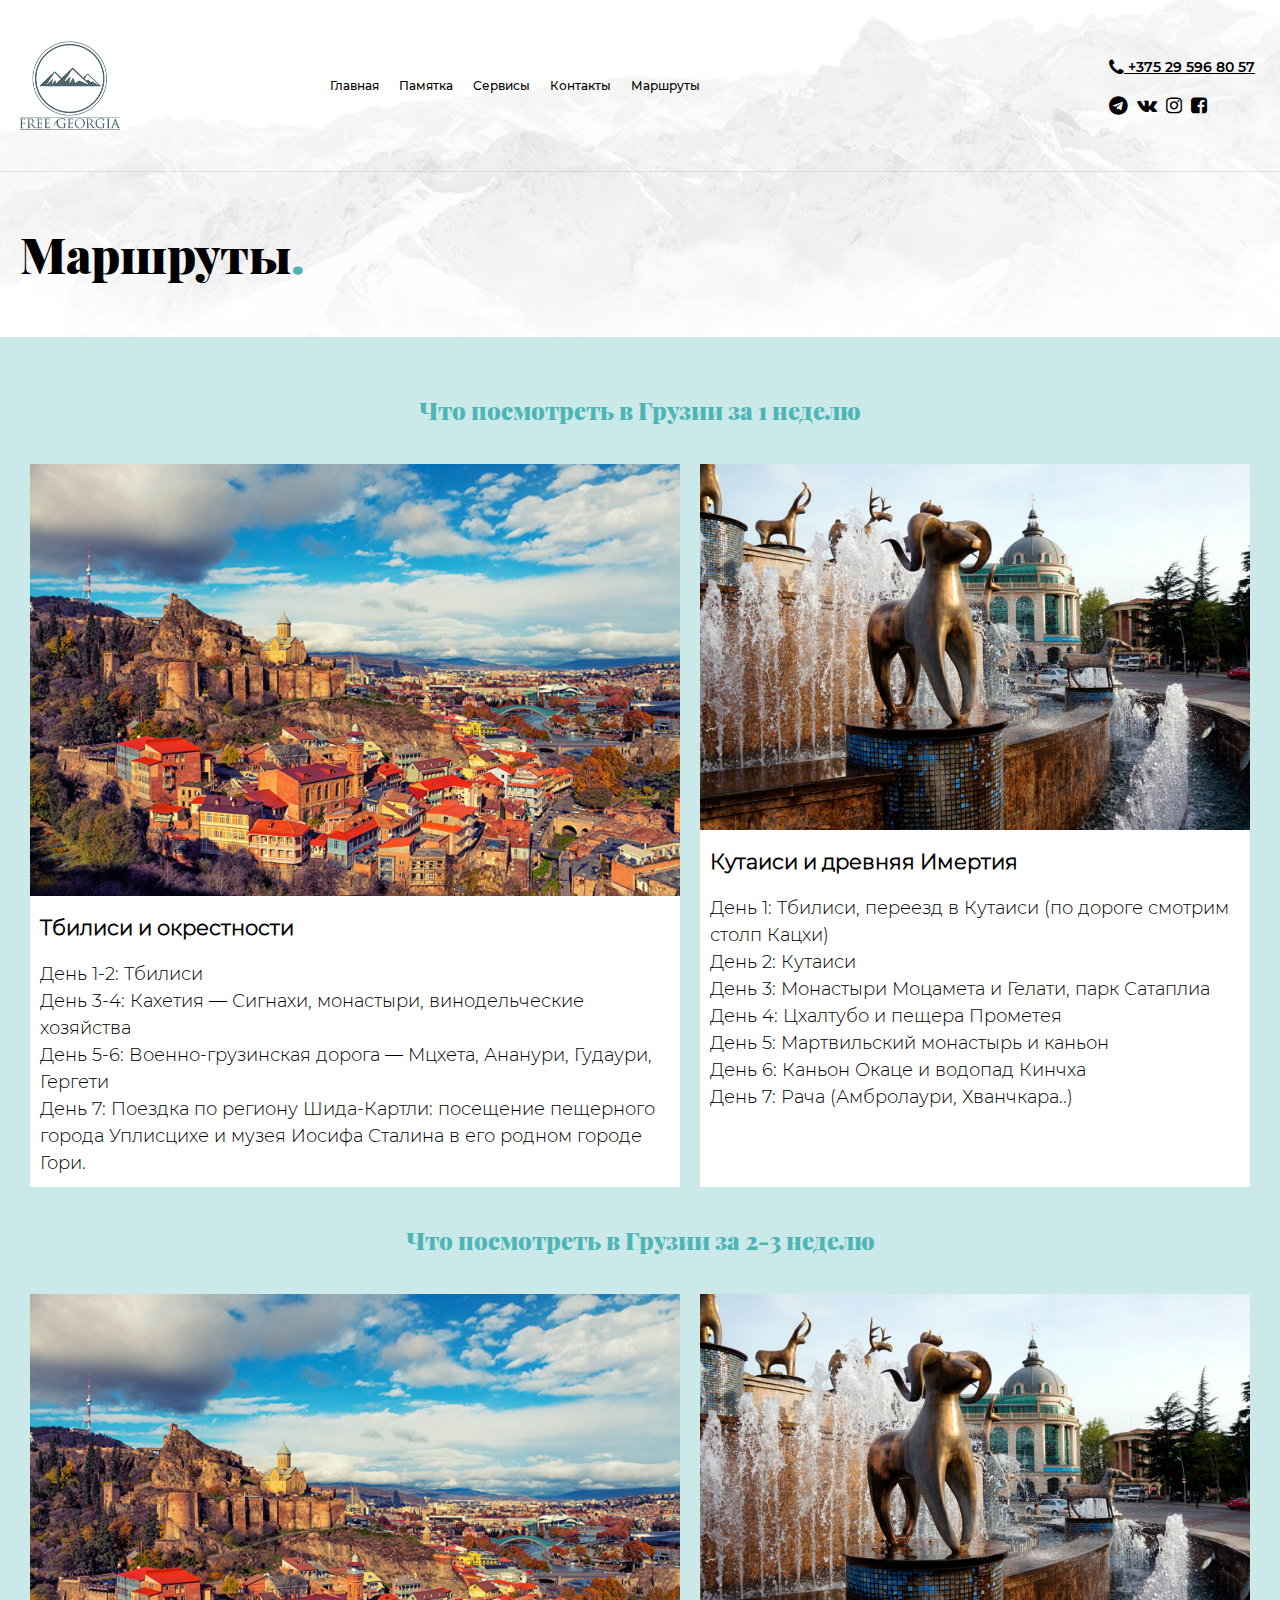
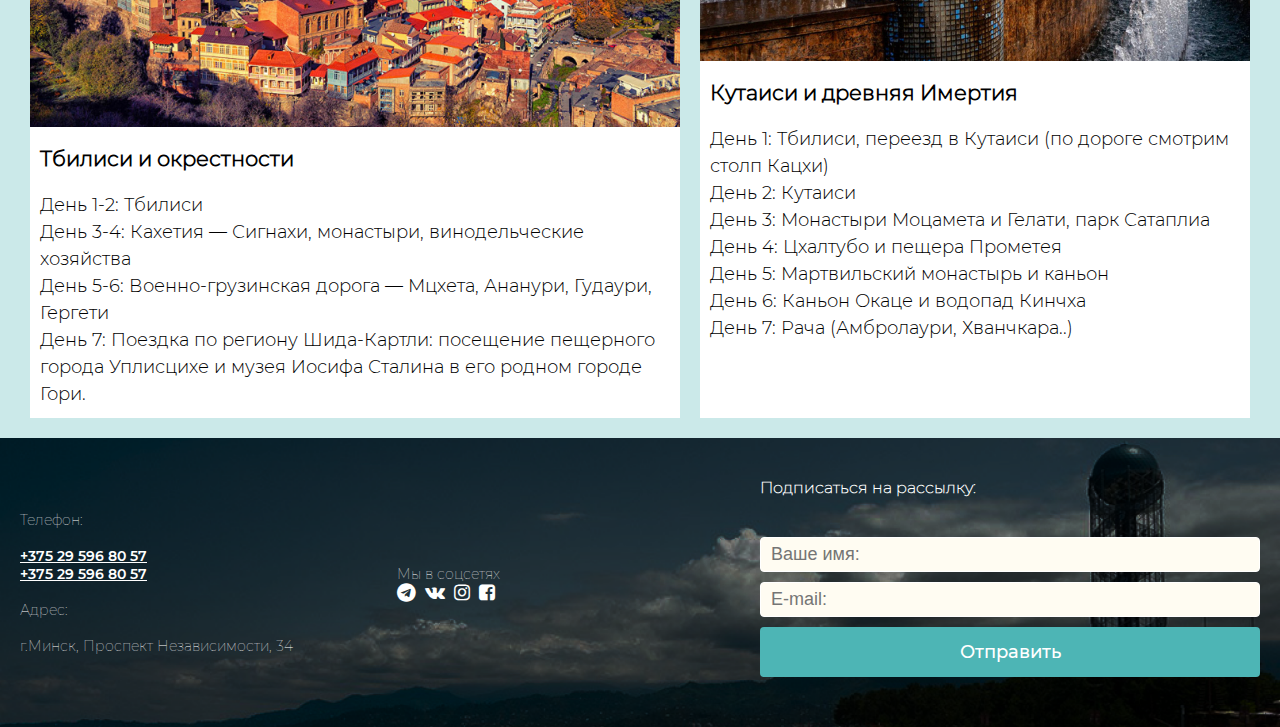
<file: routes.html>
<!DOCTYPE html>
<html>
<head>
  <meta charset="UTF-8">
  <meta name="viewport" content="width=device-width, initial-scale=1.0">
  <meta http-equiv="X-UA-Compatible" content="ie=edge">
  <link rel="stylesheet" href="styles/routes.css">
  <link rel="stylesheet" href="styles/equally.css">
  <link rel="stylesheet" href="font-awesome/css/font-awesome.min.css">
  <title>Document</title>
</head>
<body>

    <header>
        <!--Меню десктоп-->
        <div class="header__menu">
            <img src="images/logo2.png" alt="" class="logo">
            <ul class="menu">
                <li><a href="index.html">Главная</a></li>
                <li><a href="memo.html">Памятка</a></li>
                <li><a href="service.html">Сервисы</a></li>
                <li><a href="contacts.html">Контакты</a> </li>
                <li><a href="routes.html">Маршруты</a>
                    <ul class="submenu">
                        <li><a href="rout1.html"><i class="fa fa-map-marker fa-2x" aria-hidden="true"></i>  ТБИЛИСИ И ОКРЕСТНОСТИ</a></li>
                        <li><a href="rout2.html"><i class="fa fa-map-marker fa-2x" aria-hidden="true"></i>  КУТАИСИ И ДРЕВНЯЯ ИМЕРЕТИЯ</a></li>
                        <li><a href="rout3.html"><i class="fa fa-map-marker fa-2x" aria-hidden="true"></i>  ТБИЛИСИ, КАХЕТИЯ, ВОЕННО-ГРУЗИНСКАЯ ДОРОГА, СВАНЕТИЯ</a></li>
                        <li><a href="rout4.html"><i class="fa fa-map-marker fa-2x" aria-hidden="true"></i>  ТБИЛИСИ, ВОЕННО-ГРУЗИНСКАЯ ДОРОГА, АХАЛЦИХЕ, БАТУМИ</a></li>
                    </ul>
                </li>
            </ul>

        <!--Меню мобилка-->
            <div class="mobile-menu">
                <input type="checkbox" id="checkbox" class="mobile-menu__checkbox">
                <label for="checkbox" class="mobile-menu__btn"><div class="mobile-menu__icon"></div></label>
                <div class="mobile-menu__container">
                    <ul class="mobile-menu__list">
                        <li class="mobile-menu__item"><a href="index.html" class="mobile-menu__link">Главная</a></li>
                        <li class="mobile-menu__item"><a href="memo.html" class="mobile-menu__link">Памятка</a></li>
                        <li class="mobile-menu__item"><a href="service.html" class="mobile-menu__link">Сервисы</a></li>
                        <li class="mobile-menu__item"><a href="contacts.html" class="mobile-menu__link">Контакты</a></li>
                        <li class="mobile-menu__item"><a href="routes.html" class="mobile-menu__link">Маршруты</a></li>
                    </ul>
                </div>
            </div>

        <!--Телефон и соцсети шапка-->
            <div class="menu__contacts">
                <a class="phone" href="tel:+375295968057"> <i class="fa fa-phone fa-lg" aria-hidden="true"></i>  +375 29 596 80 57</a>
                <div class="icons">
                    <a href="#"><i class="fa fa-telegram fa-lg" aria-hidden="true"></i></a>
                    <a href="#"><i class="fa fa-vk fa-lg" aria-hidden="true"></i></a>
                    <a href="#"><i class="fa fa-instagram fa-lg" aria-hidden="true"></i></a>
                    <a href="#"><i class="fa fa-facebook-square fa-lg" aria-hidden="true"></i></a>
                </div>
            </div>

        </div>

        <hr>

        <!--Заголовки кнопка заказа-->
        <div class="header__block">

            <div class="header__block__text">
                <h1>Маршруты<span>.</span></h1>
                
            </div>

        </div>

    </header>

    <!--Основной контент-->
    <main>

        <h2>Что посмотреть в Грузии за 1 неделю</h2>
        <div class="blocks">

            <div class="blocks__block">
                <img src="images/route-one1 1.jpg" alt="" class="blocks__block__img">
                <h3 class="blocks__block__h3">Тбилиси и окрестности</h3>
                <p class="blocks__block__p">День 1-2: Тбилиси <br>
                    День 3-4: Кахетия — Сигнахи, монастыри, винодельческие хозяйства <br>
                    День 5-6: Военно-грузинская дорога — Мцхета, Ананури, Гудаури, Гергети <br>
                    День 7: Поездка по региону Шида-Картли: посещение пещерного города Уплисцихе и музея Иосифа Сталина в его родном городе Гори.</p>
            </div>

            <div class="blocks__block">
                <img src="images/route_one2 1.jpg" alt="" class="blocks__block__img">
                <h3 class="blocks__block__h3">Кутаиси и древняя Имертия</h3>
                <p class="blocks__block__p">День 1: Тбилиси, переезд в Кутаиси (по дороге смотрим столп Кацхи) <br>
                    День 2: Кутаиси <br>
                    День 3: Монастыри Моцамета и Гелати, парк Сатаплиа <br>
                    День 4: Цхалтубо и пещера Прометея <br>
                    День 5: Мартвильский монастырь и каньон <br>
                    День 6: Каньон Окаце и водопад Кинчха <br>
                    День 7: Рача (Амбролаури, Хванчкара..)</p>
            </div>

        </div>

        <h2>Что посмотреть в Грузии за 2-3 неделю</h2>
        <div class="blocks">

            <div class="blocks__block">
                <img src="images/route-one1 1.jpg" alt="" class="blocks__block__img">
                <h3 class="blocks__block__h3">Тбилиси и окрестности</h3>
                <p class="blocks__block__p">День 1-2: Тбилиси <br>
                    День 3-4: Кахетия — Сигнахи, монастыри, винодельческие хозяйства <br>
                    День 5-6: Военно-грузинская дорога — Мцхета, Ананури, Гудаури, Гергети <br>
                    День 7: Поездка по региону Шида-Картли: посещение пещерного города Уплисцихе и музея Иосифа Сталина в его родном городе Гори.</p>
            </div>

            <div class="blocks__block">
                <img src="images/route_one2 1.jpg" alt="" class="blocks__block__img">
                <h3 class="blocks__block__h3">Кутаиси и древняя Имертия</h3>
                <p class="blocks__block__p">День 1: Тбилиси, переезд в Кутаиси (по дороге смотрим столп Кацхи) <br>
                    День 2: Кутаиси <br>
                    День 3: Монастыри Моцамета и Гелати, парк Сатаплиа <br>
                    День 4: Цхалтубо и пещера Прометея <br>
                    День 5: Мартвильский монастырь и каньон <br>
                    День 6: Каньон Окаце и водопад Кинчха <br>
                    День 7: Рача (Амбролаури, Хванчкара..)</p>
            </div>

        </div>












    </main>
    
    <!--Подвал-->
    <footer>

        <div class="footer__foot">

            <!--левый блок-->
            <div class="footer__foot__contacts">

                <div class="footer__foot__contacts__cont">
                    <div class="footer__foot__contacts__cont__phone">
                        Телефон:
                        <br>
                        <br>
                        <a class="phone" href="tel:+375295968057">  +375 29 596 80 57</a>
                        <a class="phone" href="tel:+375295968057">  +375 29 596 80 57</a>
                        <br>
                        Адрес:
                        <br>
                        <br>
                        г.Минск, Проспект Независимости, 34
                    </div>
                    <div class="footer__foot__contacts__cont__social">
                        Мы в соцсетях
                        <div class="icons">
                            <a href="#"><i class="fa fa-telegram fa-lg" aria-hidden="true"></i></a>
                            <a href="#"><i class="fa fa-vk fa-lg" aria-hidden="true"></i></a>
                            <a href="#"><i class="fa fa-instagram fa-lg" aria-hidden="true"></i></a>
                            <a href="#"><i class="fa fa-facebook-square fa-lg" aria-hidden="true"></i></a>
                        </div>
                    </div>
                </div>

            </div>

            <!--Правый блок-->
            <div class="footer__foot__form">
                <form action="" method="post" id="form" novalidate="novalidate">
                    <h4>Подписаться на рассылку:</h4>
                    <div class="form-group">
                      <input class="form-control" type="text" name="name" minlength="2" placeholder="Ваше имя:" required>
                    </div>
                    <div class="form-group">
                      <input class="form-control" type="text" name="age" minlength="2" placeholder="E-mail:" required>
                    </div>
                    <div class="form-group">
                       <input class="submit form-control" type="submit" name="submit" value="Отправить">
                    </div>
                </form>
            </div>

        </div>

    </footer>

</body>
</html>
</file>
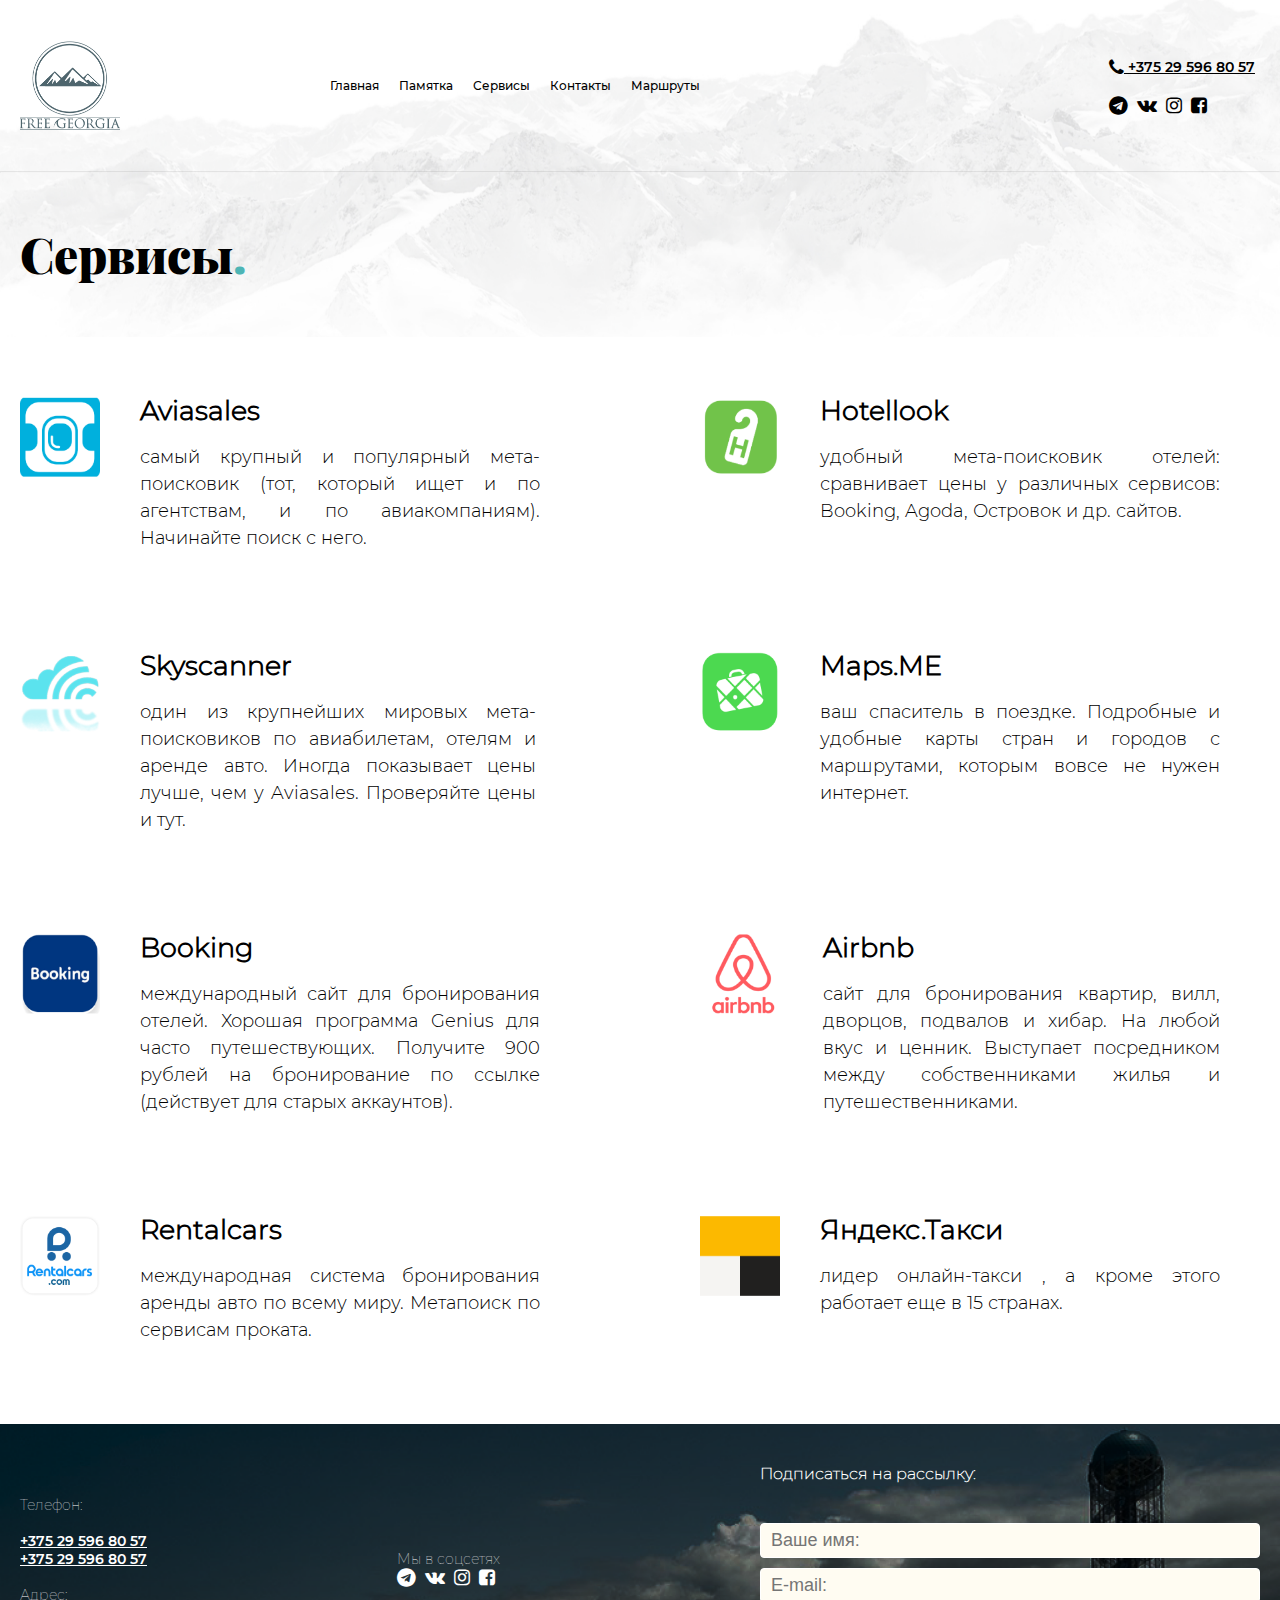
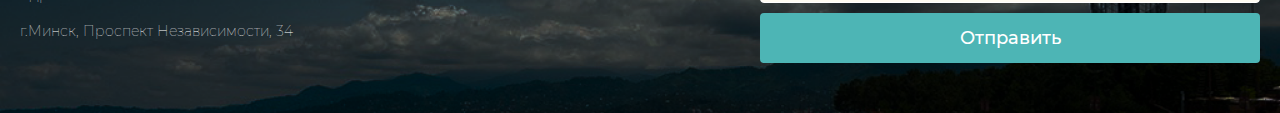
<file: service.html>
<!DOCTYPE html>
<html>
<head>
  <meta charset="UTF-8">
  <meta name="viewport" content="width=device-width, initial-scale=1.0">
  <meta http-equiv="X-UA-Compatible" content="ie=edge">
  <link rel="stylesheet" href="styles/service.css">
  <link rel="stylesheet" href="styles/equally.css">
  <link rel="stylesheet" href="font-awesome/css/font-awesome.min.css">
  <title>Document</title>
</head>
<body>

    <header>
        <!--Меню десктоп-->
        <div class="header__menu">
            <img src="images/logo2.png" alt="" class="logo">
            <ul class="menu">
                <li><a href="index.html">Главная</a></li>
                <li><a href="memo.html">Памятка</a></li>
                <li><a href="service.html">Сервисы</a></li>
                <li><a href="contacts.html">Контакты</a> </li>
                <li><a href="routes.html">Маршруты</a>
                    <ul class="submenu">
                        <li><a href="rout1.html"><i class="fa fa-map-marker fa-2x" aria-hidden="true"></i>  ТБИЛИСИ И ОКРЕСТНОСТИ</a></li>
                        <li><a href="rout2.html"><i class="fa fa-map-marker fa-2x" aria-hidden="true"></i>  КУТАИСИ И ДРЕВНЯЯ ИМЕРЕТИЯ</a></li>
                        <li><a href="rout3.html"><i class="fa fa-map-marker fa-2x" aria-hidden="true"></i>  ТБИЛИСИ, КАХЕТИЯ, ВОЕННО-ГРУЗИНСКАЯ ДОРОГА, СВАНЕТИЯ</a></li>
                        <li><a href="rout4.html"><i class="fa fa-map-marker fa-2x" aria-hidden="true"></i>  ТБИЛИСИ, ВОЕННО-ГРУЗИНСКАЯ ДОРОГА, АХАЛЦИХЕ, БАТУМИ</a></li>
                    </ul>
                </li>
            </ul>

        <!--Меню мобилка-->
            <div class="mobile-menu">
                <input type="checkbox" id="checkbox" class="mobile-menu__checkbox">
                <label for="checkbox" class="mobile-menu__btn"><div class="mobile-menu__icon"></div></label>
                <div class="mobile-menu__container">
                    <ul class="mobile-menu__list">
                        <li class="mobile-menu__item"><a href="index.html" class="mobile-menu__link">Главная</a></li>
                        <li class="mobile-menu__item"><a href="memo.html" class="mobile-menu__link">Памятка</a></li>
                        <li class="mobile-menu__item"><a href="service.html" class="mobile-menu__link">Сервисы</a></li>
                        <li class="mobile-menu__item"><a href="contacts.html" class="mobile-menu__link">Контакты</a></li>
                        <li class="mobile-menu__item"><a href="routes.html" class="mobile-menu__link">Маршруты</a></li>
                    </ul>
                </div>
            </div>

        <!--Телефон и соцсети шапка-->
            <div class="menu__contacts">
                <a class="phone" href="tel:+375295968057"> <i class="fa fa-phone fa-lg" aria-hidden="true"></i>  +375 29 596 80 57</a>
                <div class="icons">
                    <a href="#"><i class="fa fa-telegram fa-lg" aria-hidden="true"></i></a>
                    <a href="#"><i class="fa fa-vk fa-lg" aria-hidden="true"></i></a>
                    <a href="#"><i class="fa fa-instagram fa-lg" aria-hidden="true"></i></a>
                    <a href="#"><i class="fa fa-facebook-square fa-lg" aria-hidden="true"></i></a>
                </div>
            </div>

        </div>

        <hr>

        <!--Заголовки кнопка заказа-->
        <div class="header__block">

            <div class="header__block__text">
                <h1>Сервисы<span>.</span></h1>
                
            </div>

        </div>

    </header>

    <!--Основной контент-->
    <main>

        <div class="blocks">

            <div class="block">
                <img src="images/aviasales.png" alt="" class="block__img"> 
                <div class="block__description">
                    <a href="#"><h2 class="block__description__h2">Aviasales</h2></a>
                    <p class="block__description__text">самый крупный и популярный мета-поисковик (тот, который ищет и по агентствам, и по авиакомпаниям). Начинайте поиск с него.</p>
                </div>
            </div>

            <div class="block">
                <img src="images/hotellook.png" alt="" class="block__img"> 
                <div class="block__description">
                    <a href="#"><h2 class="block__description__h2">Hotellook</h2></a>
                    <p class="block__description__text">удобный мета-поисковик отелей: сравнивает цены у различных сервисов: Booking, Agoda, Островок и др. сайтов.</p>
                </div>
            </div>

        </div>

        <div class="blocks">

            <div class="block">
                <img src="images/skyscanner.png" alt="" class="block__img"> 
                <div class="block__description">
                    <a href="#"><h2 class="block__description__h2">Skyscanner</h2></a>
                    <p class="block__description__text">один из крупнейших мировых мета-поисковиков по авиабилетам, отелям и аренде авто. Иногда показывает цены лучше, чем у Aviasales. Проверяйте цены и тут.</p>
                </div>
            </div>

            <div class="block">
                <img src="images/mapsme.png" alt="" class="block__img"> 
                <div class="block__description">
                    <a href="#"><h2 class="block__description__h2">Maps.ME</h2></a>
                    <p class="block__description__text">ваш спаситель в поездке. Подробные и удобные карты стран и городов с маршрутами, которым вовсе не нужен интернет.</p>
                </div>
            </div>

        </div>

        <div class="blocks">

            <div class="block">
                <img src="images/booking.png" alt="" class="block__img"> 
                <div class="block__description">
                    <a href="#"><h2 class="block__description__h2">Booking</h2></a>
                    <p class="block__description__text">международный сайт для бронирования отелей. Хорошая программа Genius для часто путешествующих. Получите 900 рублей на бронирование по ссылке (действует для старых аккаунтов).</p>
                </div>
            </div>

            <div class="block">
                <img src="images/airbnb.png" alt="" class="block__img"> 
                <div class="block__description">
                    <a href="#"><h2 class="block__description__h2">Airbnb</h2></a>
                    <p class="block__description__text">сайт для бронирования квартир, вилл, дворцов, подвалов и хибар. На любой вкус и ценник. Выступает посредником между собственниками жилья и путешественниками.</p>
                </div>
            </div>

        </div>

        <div class="blocks">

            <div class="block">
                <img src="images/rentalkar.png" alt="" class="block__img"> 
                <div class="block__description">
                    <a href="#"><h2 class="block__description__h2">Rentalcars</h2></a>
                    <p class="block__description__text">международная система бронирования аренды авто по всему миру. Метапоиск по сервисам проката.</p>
                </div>
            </div>

            <div class="block">
                <img src="images/yandex.png" alt="" class="block__img"> 
                <div class="block__description">
                    <a href="#"><h2 class="block__description__h2">Яндекс.Такси</h2></a>
                    <p class="block__description__text">лидер онлайн-такси , а кроме этого работает еще в 15 странах. </p>
                </div>
            </div>

        </div>

    </main>
    
    <!--Подвал-->
    <footer>

        <div class="footer__foot">

            <!--левый блок-->
            <div class="footer__foot__contacts">

                <div class="footer__foot__contacts__cont">
                    <div class="footer__foot__contacts__cont__phone">
                        Телефон:
                        <br>
                        <br>
                        <a class="phone" href="tel:+375295968057">  +375 29 596 80 57</a>
                        <a class="phone" href="tel:+375295968057">  +375 29 596 80 57</a>
                        <br>
                        Адрес:
                        <br>
                        <br>
                        г.Минск, Проспект Независимости, 34
                    </div>
                    <div class="footer__foot__contacts__cont__social">
                        Мы в соцсетях
                        <div class="icons">
                            <a href="#"><i class="fa fa-telegram fa-lg" aria-hidden="true"></i></a>
                            <a href="#"><i class="fa fa-vk fa-lg" aria-hidden="true"></i></a>
                            <a href="#"><i class="fa fa-instagram fa-lg" aria-hidden="true"></i></a>
                            <a href="#"><i class="fa fa-facebook-square fa-lg" aria-hidden="true"></i></a>
                        </div>
                    </div>
                </div>

            </div>

            <!--Правый блок-->
            <div class="footer__foot__form">
                <form action="" method="post" id="form" novalidate="novalidate">
                    <h4>Подписаться на рассылку:</h4>
                    <div class="form-group">
                      <input class="form-control" type="text" name="name" minlength="2" placeholder="Ваше имя:" required>
                    </div>
                    <div class="form-group">
                      <input class="form-control" type="text" name="age" minlength="2" placeholder="E-mail:" required>
                    </div>
                    <div class="form-group">
                       <input class="submit form-control" type="submit" name="submit" value="Отправить">
                    </div>
                </form>
            </div>

        </div>

    </footer>

</body>
</html>
</file>
<file: styles/index.css>
@font-face {
    font-family: Montserrat-Bold; 
    src: url(../fonts/Montserrat-Bold.ttf); 
}

@font-face {
    font-family: Montserrat-Light; 
    src: url(../fonts/Montserrat-Light.ttf); 
}

@font-face {
    font-family: Montserrat-Medium; 
    src: url(../fonts/Montserrat-Medium.ttf); 
}

@font-face {
    font-family: Montserrat-SemiBold; 
    src: url(../fonts/Montserrat-SemiBold.ttf); 
}

@font-face {
    font-family: Montserrat-Thin; 
    src: url(../fonts/Montserrat-Thin.ttf); 
}

@font-face {
    font-family: PlayfairDisplay; 
    src: url(../fonts/PlayfairDisplay-Black.ttf); 
}

* {
    margin: 0;
}

header {
    background-image: url("../images/head.jpg") ;
    background-size: cover;
}

.header__menu {
    width: 100%;
    max-width: 1440px;
    margin: auto;
    padding: 0 20px;
    display: flex;
    justify-content: space-between;
    flex-direction: row;
    align-items: center;
    box-sizing: border-box;
}

.logo {
    width: 100px;
    margin: 40px 0 40px 0;
}

 /* меню десктоп*/
ul {
    font-family: Montserrat-Medium;
    font-size: 12px;
    display: block;
    margin: 0;
    padding: 0;
    list-style: none;
}

ul:after {
    display: block;
    content: ' ';
    clear: both;
    float: none;
}

ul.menu > li {
    float: left;
    position: relative;
}

ul.menu > li > a {
    display: block;
    padding: 10px;
    color: white;
    text-decoration: none;
}

ul.menu > li > a:hover {
    color: #4DB5B5;
}

ul.submenu {
    display: none;
    position: absolute;
    z-index: 10;
    width: 100%;
    top: 38px;
    left: 0px;
    background-color: #34495E;
}

ul.submenu > li {
    display: block;
}

ul.submenu > li > a {
    display: block;
    width: 465px;
    padding: 10px;
    margin-left: 20px;
    color: white;
    background-color:  #34495E;
    text-decoration: none;
}

ul.submenu > li > a:hover {
    color: #4DB5B5;
}

ul.menu > li:hover > ul.submenu {
    display: block;
}

/* меню мобилка*/
mobile-menu {
    position: fixed;
    display: none;
    align-items: center;
    justify-content: flex-end;
    padding: 0 16px;
    height: 50px;
    z-index: 9999999;
    box-sizing: border-box;
}

.mobile-menu__btn {
    position: relative;
    display: none;
    align-items: center;
    justify-content: center;
    width: 35px;
    height: 30px;
    cursor: pointer;
    transition: .4s;
    box-sizing: border-box;
}

.mobile-menu__icon {
    display: block;
    position: relative;
    background: white;
    width: 90%;
    height: 4px;
    transition: .4s;
    box-sizing: border-box;
}

.mobile-menu__icon::after, .mobile-menu__icon::before {
    content: "";
    display: block;
    position: absolute;
    z-index: 4;
    background: white;
    width: 100%;
    height: 4px;
    transition: .4s;
    box-sizing: border-box;
}

.mobile-menu__icon::after {
    top: 8px;
}

  .mobile-menu__icon::before {
    top: -8px;
}

.mobile-menu__container {
    position: fixed;
    text-align: center;
    display: flex;
    align-items: center;
    justify-content: center;
    top: 0;
    left: 0;
    right: 0;
    z-index: 3;
    height: 0;
    opacity: 1;
    transition: .5s;
    overflow: hidden;
    background-color: rgba(52, 73, 94, 0.959);
}

.mobile-menu__list {
    transition: .5s;
    list-style: none;
    padding-left: 0;
    margin-top: -50px;
}

.mobile-menu__item {
    font-size: 14px;
    font-family: Montserrat-Light;
    padding-bottom: 15px;
}
  
.mobile-menu__link {
    text-decoration: none;
    color: #fff;
    font-size: 12px;
}

.mobile-menu__link:hover {
    text-decoration: none;
    color: #4DB5B5;
    font-size: 12px;
}

.mobile-menu__link:active {
    text-decoration: none;
    color: #4DB5B5;
    font-size: 14px;
}

.mobile-menu__checkbox {
    display: none;
}

.mobile-menu__checkbox:checked ~ .mobile-menu__nav {
    opacity: 1;
}

.mobile-menu__checkbox:checked ~ .mobile-menu__container {
    height: 100%;
}

.mobile-menu__checkbox:checked ~ .mobile-menu__btn .mobile-menu__icon {
    background: transparent;
}

.mobile-menu__checkbox:checked ~ .mobile-menu__btn .mobile-menu__icon::before, .mobile-menu__checkbox:checked ~ .mobile-menu__btn .mobile-menu__icon::after {
    top: 0;
}

.mobile-menu__checkbox:checked ~ .mobile-menu__btn .mobile-menu__icon::after {
    transform: rotate(-45deg);
    -webkit-transform: rotate(-45deg);
}

.mobile-menu__checkbox:checked ~ .mobile-menu__btn .mobile-menu__icon::before {
    transform: rotate(45deg);
    -webkit-transform: rotate(45deg);
}

/* Телефон и соцсети шапки*/
.phone {
    font-family: Montserrat-SemiBold;
    font-size: 14px;
    color: white;
}

.menu__contacts a {
    margin-right: 5px;
    font-size: 14px;
    color: white;
}

.menu__contacts a:hover {
    color: #4DB5B5;
}

.menu__contacts .icons {
    padding-top: 20px;
}

header hr {
    width: 100%;
    max-width: 1440px;
    margin: auto;
    margin-bottom: 40px;
    opacity: .2;
    box-sizing: border-box;
}

/* заголовки и кнопка заказа*/
span {
    color: #4DB5B5;
    font-family: Montserrat-SemiBold;
}

.header__block {
    width: 100%;
    padding: 0 20px;
    max-width: 1440px;
    margin: 20px auto;
    color: white;
    box-sizing: border-box;
}

.header__block__text {
    margin-top: 200px;
    width: 60%;
}

.header__block__text h1 {
    font-family: PlayfairDisplay;
    font-size: 48px;
    margin: 30px 0;
    line-height: 90%;
}

.header__block__text h2 {
    font-family: Montserrat-Medium;
    font-size: 22px;
    margin: 30px 0;
}

.header__block__text h3 {
    font-family: Montserrat-Thin;
    font-size: 14px;
    margin: 30px 0;
}

.header__block__text button {
    font-family: Montserrat-Medium;
    font-size: 18px;
    background-color: #4DB5B5;
    border: none;
    width: 300px;
    height: 50px;
    color: white;
    margin-bottom: 200px;
    border-radius: 10px;
}

.header__block__text button:hover {
    background-color: #34495E;
}

/* основной контент*/
main {
    width: 100%;
    max-width: 1440px;
    margin: auto;
    padding: 20px;
    font-family: Montserrat-Light;
    font-size: 18px;
    box-sizing: border-box;
}

.description {
    position: relative;
    top: -100px;
    display: flex;
    justify-content: space-between;
    flex-direction: row;
    align-items: center;
    margin-bottom: -100px;
}


.description__text {
    padding-right: 40px;
    text-align: justify;
    line-height: 170%;
    position: relative;
    top: 50px;
}

.description__img img {
    max-width: 400px;
}

/* Галерея*/
.con > .destns {
    width: 100%;
    margin:  auto; background-color: #34495E;
}

.row > .col > img {width: 100%; }
.col-2-5 {width: 40%; }
.col-1-2-5 {width: 40%; }
.col-1-1-5 {width: 20%; }
.destns > .row {
    margin: 50px -6px;
    position: relative; 
}

.destns > .row::after {
    content: "";
    clear: both;
    display: block; 
}
  
.destns > .row > .col {
    float: left;
    -webkit-box-sizing: border-box;
    box-sizing: border-box; 
}
  
.destns > .row > .col > a {
    display: block;
    position: relative;
    overflow: hidden; 
}
  
.destns > .row > .col > a::after {
    content: "";
    position: absolute;
    top: 0;
    left: 0;
    width: 100%;
    height: 100%;
    -webkit-box-sizing: border-box;
    box-sizing: border-box;
    border: 1px solid #e3dad5; 
}
  
.destns > .row > .col > a > img {
    width: 100%;
    display: block;
    -webkit-transition: all 1s;
    transition: all 1s;
    opacity: 1; 
}
  
.destns > .row > .col > a > div {
    position: absolute;
    color: white;
    text-align: center;
    font-size: 20px;
    font-weight: bold;
    visibility: hidden;
    top: 30%;
    left: 0;
    width: 100%;
    height: 100%;
    padding: 20px;
    -webkit-box-sizing: border-box;
    box-sizing: border-box; 
}
  
.destns > .row > .col:hover > a > img {
    opacity: 0.1;
    -webkit-transform: scale(1.2);
    transform: scale(1.2); 
}
  
.destns > .row > .col:hover > a > div {
    visibility: visible;
    opacity: 1;
    z-index: 1; 
}
  
.row > .col:last-child,
.row > .col:nth-last-child(2) {
    left: 0;
    bottom: 0;
    position: absolute; 
}
  
.row > .col:last-child {
    left: 20%; 
}

/* меню нижнее*/
nav {
    background-image: url("../images/bgc.png") ;
    background-size: cover;
    display: flex;
    justify-content: center;
    flex-direction: row;
    padding: 50px 0 ;
}

nav a {
    text-decoration: none;
    margin: 0 40px 0 40px;
}

a .nav:hover {
    color: #34495E;
}

/*подвал*/
footer {
    background-image: url("../images/imgfoot.jpg") ;
    background-size: cover;
    color: white;
    font-family: Montserrat-Thin;
}

h4 {
    margin: 0 0 40px 0;
}
  
input {
    height: 35px;
    width: 100%;
    border-radius: 4px;
    outline: none;
    border: 1px solid rgb(255, 255, 255);
    background-color: #fffcf2;
    color: #000000;
    font-size: 18px;
    padding:10px;
    box-sizing: border-box;
    cursor: pointer;
    margin-bottom: 10px;

}
  
input:focus {
    box-shadow: 0 0 6px rgb(255, 255, 255);
}
  
.submit {
    font-family: Montserrat-Medium;
    font-size: 18px;
    background-color: #4DB5B5;
    border: none;
    width: 100%;
    height: 50px;
    color: white;
    border-radius: 4px;
}

.footer__foot {
    width: 100%;
    max-width: 1440px;
    margin: auto;
    padding: 40px 20px;
    display: flex;
    justify-content: space-between;
    flex-direction: row;
    align-items: center;
    box-sizing: border-box;
}

.footer__foot__contacts {
    width: 100%;
    max-width: 500px;
}
  
.footer__foot__form {
    width: 100%;
    max-width: 500px;
}

.footer__foot__contacts__cont {
    display: flex;
    justify-content: space-between;
    flex-direction: row;
    align-items: center;
}

.footer__foot__contacts__cont__phone a {
    display: block;
}

.footer__foot__contacts__cont__phone {
    font-size: 14px;
}

.footer__foot__contacts__cont__social {
    margin: 0 20px;
    font-size: 14px;
}

.footer__foot__contacts__cont__social a {
    color: white;
    margin: 10px 5px 0 0;
}

.footer__foot__contacts__cont__social a:hover {
    color: #4DB5B5;
}

@media only screen and (max-width: 960px){
    .description {
        display: block;
        margin-bottom: none;
    }

    .description__text {
        padding-right: 0;
        text-align: justify;
        line-height: none;
        position: relative;
        top: none;
        margin-bottom: 100px;
    }
    
    .description__img img {
        display: none;
    }
    
}

@media only screen and (max-width: 864px){
    .menu {
        display: none;
    }

    .mobile-menu {
        display: flex;
    }

    .mobile-menu__btn {
        display: flex;
    }

    .logo {
        display: none;
    }

    .header__menu {
          padding: 40px 20px;
    }

    nav {
          display: none;
    }

    .header__block__text h1 {
        font-size: 32px;
    }
    
    .header__block__text h2 {
        font-size: 16px;
    }
    
    .header__block__text h3 {
        font-size: 12px;
    }

    .header__block__text {
        margin-top: 50px;
        width: 100%;
    }

    .header__block__text button {
        font-size: 14px;
        margin: auto;
        width: 100%;
        margin-bottom: 50px;
        border-radius: 4px;
    }

    main {
        font-size: 14px;
    }

    .menu__contacts a {
        font-family: Montserrat-Light;
        font-size: 12px;
    }

    .footer__foot {
        display: block;
    }

    .footer__foot__contacts__cont__phone a,  
    .footer__foot__form, 
    input {
        font-size: 12px;
        font-family: Montserrat-Light;
    }

    .footer__foot__contacts__cont {
        display: block;
    }

    .footer__foot__contacts__cont__social {
        margin: 20px 0;
    }

    .header__block__text h1 {
        font-size: 32px;
    }

    h4 {
        margin-bottom: 10px;
    }
}
</file>
<file: styles/contacts.css>
.contacts {
    display: flex;
    justify-content: space-between;
}

.contacts__form {
    border-right: solid 1px;
    max-width: 700px;
    flex: 50%;
    padding-right: 40px;
}

.contacts__adress {
    padding-left: 40px;
    max-width: 700px;
    flex: 50%;
}

.contacts__form input {
    border: 1px solid rgb(94, 94, 94);
    background-color: #ffffff;
}

.contacts__form .submit {
    font-family: Montserrat-Medium;
    font-size: 18px;
    background-color: #4DB5B5;
    border: none;
    width: 100%;
    height: 50px;
    color: white;
    border-radius: 4px;
    
}

.contacts__adress p {
    padding: 20px 0;
    
}

@media only screen and (max-width: 864px){
    .contacts {
        display: block;
    }

    .contacts__form {
        border-right: none;
        max-width: 100%;
        display: block;
        margin: auto;
        padding-right: 0;
    }

    .contacts__adress {
        padding-left: 0;
        max-width: 700px;
        flex: 50%;
    }

    .contacts__form .submit {
        font-size: 12px;
        width: 50%;
        height: 30px;
        display: block;
        margin: auto;
        
    }

    .contacts__adress p {
        padding: 20px 0;
        text-align: center
        ;
        
    }

}
</file>
<file: styles/equally.css>
@font-face {
    font-family: Montserrat-Bold; 
    src: url(../fonts/Montserrat-Bold.ttf); 
}

@font-face {
    font-family: Montserrat-Light; 
    src: url(../fonts/Montserrat-Light.ttf); 
}

@font-face {
    font-family: Montserrat-Medium; 
    src: url(../fonts/Montserrat-Medium.ttf); 
}

@font-face {
    font-family: Montserrat-SemiBold; 
    src: url(../fonts/Montserrat-SemiBold.ttf); 
}

@font-face {
    font-family: Montserrat-Thin; 
    src: url(../fonts/Montserrat-Thin.ttf); 
}

@font-face {
    font-family: PlayfairDisplay; 
    src: url(../fonts/PlayfairDisplay-Black.ttf); 
}

* {
    margin: 0;
}

header {
    background-image: url("../images/bgc.png") ;
    background-size: cover;
}

.header__menu {
    width: 100%;
    max-width: 1440px;
    margin: auto;
    padding: 0 20px;
    display: flex;
    justify-content: space-between;
    flex-direction: row;
    align-items: center;
    box-sizing: border-box;
}

.logo {
    width: 100px;
    margin: 40px 0 40px 0;
}

 /* меню десктоп*/
ul {
    font-family: Montserrat-Medium;
    font-size: 12px;
    display: block;
    margin: 0;
    padding: 0;
    list-style: none;
}

ul:after {
    display: block;
    content: ' ';
    clear: both;
    float: none;
}

ul.menu > li {
    float: left;
    position: relative;
}

ul.menu > li > a {
    display: block;
    padding: 10px;
    color: rgb(0, 0, 0);
    text-decoration: none;
}

ul.menu > li > a:hover {
    color: #4DB5B5;
}

ul.submenu {
    display: none;
    position: absolute;
    z-index: 10;
    width: 100%;
    top: 38px;
    left: 0px;
    background-color: #34495E;
}

ul.submenu > li {
    display: block;
}

ul.submenu > li > a {
    display: block;
    width: 465px;
    padding: 10px;
    margin-left: 20px;
    color: white;
    background-color:  #34495E;
    text-decoration: none;
}

ul.submenu > li > a:hover {
    color: #4DB5B5;
}

ul.menu > li:hover > ul.submenu {
    display: block;
}

/* меню мобилка*/


.mobile-menu__btn {
    position: relative;
    display: none;
    align-items: center;
    justify-content: center;
    width: 35px;
    height: 30px;
    cursor: pointer;
    transition: .4s;
    box-sizing: border-box;
}

.mobile-menu__icon {
    display: block;
    position: relative;
    background: rgb(0, 0, 0);
    width: 90%;
    height: 4px;
    transition: .4s;
    box-sizing: border-box;
}

.mobile-menu__icon::after, .mobile-menu__icon::before {
    content: "";
    display: block;
    position: absolute;
    z-index: 4;
    background: rgb(0, 0, 0);
    width: 100%;
    height: 4px;
    transition: .4s;
    box-sizing: border-box;
}

.mobile-menu__icon::after {
    top: 8px;
}

  .mobile-menu__icon::before {
    top: -8px;
}

.mobile-menu__container {
    position: fixed;
    text-align: center;
    display: flex;
    align-items: center;
    justify-content: center;
    top: 0;
    left: 0;
    right: 0;
    z-index: 3;
    height: 0;
    opacity: 1;
    transition: .5s;
    overflow: hidden;
    background-color: rgba(255, 255, 255, 0.959);
}

.mobile-menu__list {
    transition: .5s;
    list-style: none;
    padding-left: 0;
    margin-top: -50px;
}

.mobile-menu__item {
    font-size: 14px;
    font-family: Montserrat-Light;
    padding-bottom: 15px;
}
  
.mobile-menu__link {
    text-decoration: none;
    color: rgb(0, 0, 0);
    font-size: 12px;
}

.mobile-menu__link:hover {
    text-decoration: none;
    color: #4DB5B5;
    font-size: 12px;
}

.mobile-menu__link:active {
    text-decoration: none;
    color: #4DB5B5;
    font-size: 14px;
}

.mobile-menu__checkbox {
    display: none;
}

.mobile-menu__checkbox:checked ~ .mobile-menu__nav {
    opacity: 1;
}

.mobile-menu__checkbox:checked ~ .mobile-menu__container {
    height: 100%;
}

.mobile-menu__checkbox:checked ~ .mobile-menu__btn .mobile-menu__icon {
    background: transparent;
}

.mobile-menu__checkbox:checked ~ .mobile-menu__btn .mobile-menu__icon::before, .mobile-menu__checkbox:checked ~ .mobile-menu__btn .mobile-menu__icon::after {
    top: 0;
}

.mobile-menu__checkbox:checked ~ .mobile-menu__btn .mobile-menu__icon::after {
    transform: rotate(-45deg);
    -webkit-transform: rotate(-45deg);
}

.mobile-menu__checkbox:checked ~ .mobile-menu__btn .mobile-menu__icon::before {
    transform: rotate(45deg);
    -webkit-transform: rotate(45deg);
}

/* Телефон и соцсети шапки*/
.phone {
    font-family: Montserrat-SemiBold;
    font-size: 14px;
    color: rgb(0, 0, 0);
}

.menu__contacts a {
    margin-right: 5px;
    font-size: 14px;
    color: rgb(0, 0, 0);
}

.menu__contacts a:hover {
    color: #4DB5B5;
}

.menu__contacts .icons {
    padding-top: 20px;
}

header hr {
    width: 100%;
    max-width: 1440px;
    margin: auto;
    opacity: .2;
    box-sizing: border-box;
}

/* заголовки*/
span {
    color: #4DB5B5;
    font-family: Montserrat-SemiBold;
}

.header__block__text span {
    color: #4DB5B5;
    font-family: PlayfairDisplay;
}

.header__block {
    width: 100%;
    padding: 0 20px;
    max-width: 1440px;
    margin:  auto;
    color: rgb(0, 0, 0);
    box-sizing: border-box;
}

.header__block__text {
    margin:0;
    width: 60%;
}

.header__block__text h1 {
    font-family: PlayfairDisplay;
    font-size: 48px;
    padding: 60px 0;
    line-height: 90%;
}

/* основной контент*/
main {
    width: 100%;
    max-width: 1440px;
    margin: auto;
    padding: 20px;
    font-family: Montserrat-Light;
    font-size: 18px;
    box-sizing: border-box;
    line-height: 150%;
}

/*подвал*/
footer {
    background-image: url("../images/imgfoot.jpg") ;
    background-size: cover;
    color: white;
    font-family: Montserrat-Thin;
}

h4 {
    margin: 0 0 40px 0;
}
  
input {
    height: 35px;
    width: 100%;
    border-radius: 4px;
    outline: none;
    border: 1px solid rgb(255, 255, 255);
    background-color: #fffcf2;
    color: #000000;
    font-size: 18px;
    padding:10px;
    box-sizing: border-box;
    cursor: pointer;
    margin-bottom: 10px;

}
  
input:focus {
    border: solid 1px rgba(0, 0, 0, 0.356);
}
  
.submit {
    font-family: Montserrat-Medium;
    font-size: 18px;
    background-color: #4DB5B5;
    border: none;
    width: 100%;
    height: 50px;
    color: white;
    border-radius: 4px;
    
}

.submit:hover {
    background-color: #34495E;
}

.footer__foot {
    width: 100%;
    max-width: 1440px;
    margin: auto;
    padding: 40px 20px;
    display: flex;
    justify-content: space-between;
    flex-direction: row;
    align-items: center;
    box-sizing: border-box;
}

.footer__foot__contacts {
    width: 100%;
    max-width: 500px;
}
  
.footer__foot__form {
    width: 100%;
    max-width: 500px;
}

.footer__foot__contacts__cont {
    display: flex;
    justify-content: space-between;
    flex-direction: row;
    align-items: center;
}

.footer__foot__contacts__cont__phone a {
    display: block;
    color: white;
}

.footer__foot__contacts__cont__phone {
    font-size: 14px;
}

.footer__foot__contacts__cont__social {
    margin: 0 20px;
    font-size: 14px;
}

.footer__foot__contacts__cont__social a {
    color: white;
    margin: 10px 5px 0 0;
}

.footer__foot__contacts__cont__social a:hover {
    color: #4DB5B5;
}

@media only screen and (max-width: 960px){
    

    h2 {
        font-size: 20px;
        padding-bottom: 20px;
    }
    
}

@media only screen and (max-width: 864px){
    .menu {
        display: none;
    }

    .mobile-menu {
        display: flex;
    }

    .mobile-menu__btn {
        display: flex;
    }

    .logo {
        display: none;
    }

    .header__menu {
          padding: 40px 20px;
    }

    nav {
          display: none;
    }

    .header__block__text h1 {
        font-size: 32px;
    }
    

    main {
        font-size: 14px;
    }

    .menu__contacts a {
        font-family: Montserrat-Light;
        font-size: 12px;
    }

    .footer__foot {
        display: block;
    }
    

    .footer__foot__contacts__cont__phone a,  
    .footer__foot__form, 
    input {
        font-size: 12px;
        font-family: Montserrat-Light;
    }

    .footer__foot__contacts__cont {
        display: block;
    }

    .footer__foot__contacts__cont__social {
        margin: 20px 0;
    }

    .header__block__text h1 {
        font-size: 32px;
    }

    h4 {
        margin-bottom: 10px;
    }

    input {
        height: 25px;
        border-radius: 2px;
        color: #000000;
        font-size: 12px;
    }

    .submit {
        font-size: 12px;
        width: 100%;
        height: 30px;
        border-radius: 2px;
    }

    

}
</file>
<file: styles/memo.css>
@font-face {
    font-family: Montserrat-Bold; 
    src: url(../fonts/Montserrat-Bold.ttf); 
}

@font-face {
    font-family: Montserrat-Light; 
    src: url(../fonts/Montserrat-Light.ttf); 
}

@font-face {
    font-family: Montserrat-Medium; 
    src: url(../fonts/Montserrat-Medium.ttf); 
}

@font-face {
    font-family: Montserrat-SemiBold; 
    src: url(../fonts/Montserrat-SemiBold.ttf); 
}

@font-face {
    font-family: Montserrat-Thin; 
    src: url(../fonts/Montserrat-Thin.ttf); 
}

@font-face {
    font-family: PlayfairDisplay; 
    src: url(../fonts/PlayfairDisplay-Black.ttf); 
}

* {
    margin: 0;
}

header {
    background-image: url("../images/bgc.png") ;
    background-size: cover;
}

.header__menu {
    width: 100%;
    max-width: 1440px;
    margin: auto;
    padding: 0 20px;
    display: flex;
    justify-content: space-between;
    flex-direction: row;
    align-items: center;
    box-sizing: border-box;
}

.logo {
    width: 100px;
    margin: 40px 0 40px 0;
}

 /* меню десктоп*/
ul {
    font-family: Montserrat-Medium;
    font-size: 12px;
    display: block;
    margin: 0;
    padding: 0;
    list-style: none;
}

ul:after {
    display: block;
    content: ' ';
    clear: both;
    float: none;
}

ul.menu > li {
    float: left;
    position: relative;
}

ul.menu > li > a {
    display: block;
    padding: 10px;
    color: rgb(0, 0, 0);
    text-decoration: none;
}

ul.menu > li > a:hover {
    color: #4DB5B5;
}

ul.submenu {
    display: none;
    position: absolute;
    z-index: 10;
    width: 100%;
    top: 38px;
    left: 0px;
    background-color: #34495E;
}

ul.submenu > li {
    display: block;
}

ul.submenu > li > a {
    display: block;
    width: 465px;
    padding: 10px;
    margin-left: 20px;
    color: white;
    background-color:  #34495E;
    text-decoration: none;
}

ul.submenu > li > a:hover {
    color: #4DB5B5;
}

ul.menu > li:hover > ul.submenu {
    display: block;
}

/* меню мобилка*/

.mobile-menu__btn {
    position: relative;
    display: none;
    align-items: center;
    justify-content: center;
    width: 35px;
    height: 30px;
    cursor: pointer;
    transition: .4s;
    box-sizing: border-box;
}

.mobile-menu__icon {
    display: block;
    position: relative;
    background: rgb(0, 0, 0);
    width: 90%;
    height: 4px;
    transition: .4s;
    box-sizing: border-box;
}

.mobile-menu__icon::after, .mobile-menu__icon::before {
    content: "";
    display: block;
    position: absolute;
    z-index: 4;
    background: rgb(0, 0, 0);
    width: 100%;
    height: 4px;
    transition: .4s;
    box-sizing: border-box;
}

.mobile-menu__icon::after {
    top: 8px;
}

  .mobile-menu__icon::before {
    top: -8px;
}

.mobile-menu__container {
    position: fixed;
    text-align: center;
    display: flex;
    align-items: center;
    justify-content: center;
    top: 0;
    left: 0;
    right: 0;
    z-index: 3;
    height: 0;
    opacity: 1;
    transition: .5s;
    overflow: hidden;
    background-color: rgba(255, 255, 255, 0.959);
}

.mobile-menu__list {
    transition: .5s;
    list-style: none;
    padding-left: 0;
    margin-top: -50px;
}

.mobile-menu__item {
    font-size: 14px;
    font-family: Montserrat-Light;
    padding-bottom: 15px;
}
  
.mobile-menu__link {
    text-decoration: none;
    color: rgb(0, 0, 0);
    font-size: 12px;
}

.mobile-menu__link:hover {
    text-decoration: none;
    color: #4DB5B5;
    font-size: 12px;
}

.mobile-menu__link:active {
    text-decoration: none;
    color: #4DB5B5;
    font-size: 14px;
}

.mobile-menu__checkbox {
    display: none;
}

.mobile-menu__checkbox:checked ~ .mobile-menu__nav {
    opacity: 1;
}

.mobile-menu__checkbox:checked ~ .mobile-menu__container {
    height: 100%;
}

.mobile-menu__checkbox:checked ~ .mobile-menu__btn .mobile-menu__icon {
    background: transparent;
}

.mobile-menu__checkbox:checked ~ .mobile-menu__btn .mobile-menu__icon::before, .mobile-menu__checkbox:checked ~ .mobile-menu__btn .mobile-menu__icon::after {
    top: 0;
}

.mobile-menu__checkbox:checked ~ .mobile-menu__btn .mobile-menu__icon::after {
    transform: rotate(-45deg);
    -webkit-transform: rotate(-45deg);
}

.mobile-menu__checkbox:checked ~ .mobile-menu__btn .mobile-menu__icon::before {
    transform: rotate(45deg);
    -webkit-transform: rotate(45deg);
}

/* Телефон и соцсети шапки*/
.phone {
    font-family: Montserrat-SemiBold;
    font-size: 14px;
    color: rgb(0, 0, 0);
}

.menu__contacts a {
    margin-right: 5px;
    font-size: 14px;
    color: rgb(0, 0, 0);
}

.menu__contacts a:hover {
    color: #4DB5B5;
}

.menu__contacts .icons {
    padding-top: 20px;
}

header hr {
    width: 100%;
    max-width: 1440px;
    margin: auto;
    opacity: .2;
    box-sizing: border-box;
}

/* заголовки*/
span {
    color: #4DB5B5;
    font-family: Montserrat-SemiBold;
}

.header__block__text span {
    color: #4DB5B5;
    font-family: PlayfairDisplay;
}

.header__block {
    width: 100%;
    padding: 0 20px;
    max-width: 1440px;
    margin:  auto;
    color: rgb(0, 0, 0);
    box-sizing: border-box;
}

.header__block__text {
    margin:0;
    width: 60%;
}

.header__block__text h1 {
    font-family: PlayfairDisplay;
    font-size: 48px;
    padding: 60px 0;
    line-height: 90%;
}

/* основной контент*/
main {
    width: 100%;
    max-width: 1440px;
    margin: auto;
    padding: 0 20px;
    font-family: Montserrat-Light;
    font-size: 18px;
    box-sizing: border-box;
    line-height: 150%;
}

.description {
    
    display: flex;
    align-items: center;
    padding-bottom: 40px;
    padding-top: 10px;
}

.description__text {
    margin-right: 40px;
    text-align: justify;
}

.description__text2 {
    margin-left: 40px;
    text-align: justify;
}

.description__img img {
    max-width: 500px;
    box-shadow: 10px -10px 1px rgba(77, 181, 181, 0.452);
}

.visa {
    padding-top: 40px;
    padding-bottom: 40px;
    background-image: url("../images/bgmemo.png");
    background-size: cover;
    text-align: justify;
}

h2 {
    font-family: PlayfairDisplay;
    font-size: 36px;
    text-align: center;
    padding-bottom: 40px;
}

.description__child__img {
    width: 100%;
    padding-bottom: 40px;
}

.description__child, .features, .phones {
    text-align: center;
    padding: 40px 0 40px 0;
}

.description__transport {
    display: flex;
    align-items: center;
    text-align: justify;
    padding-bottom: 40px;
}

.description__transport p {
    padding-left: 40px;
}

.features {
    background-image: url("../images/memo5.png");
    background-size: cover;
}

.description__phones1 {
    padding: 40px 0;
}

.description__phones {
    margin: auto;
    display: flex;
    align-items: center;
    justify-content: center;
}

.description__phones1 p {
    padding-top: 40px;
    text-align: center;
}
.description__phones__reference {
    text-align: right;
    padding-right: 40px;
    border-right: solid 1px rgba(0, 0, 0, 0.267);
}

.description__phones__embassy {
    text-align: left;
    padding-left: 40px;
}

/*подвал*/
footer {
    background-image: url("../images/imgfoot.jpg") ;
    background-size: cover;
    color: white;
    font-family: Montserrat-Thin;
}

h4 {
    margin: 0 0 40px 0;
}
  
input {
    height: 35px;
    width: 100%;
    border-radius: 4px;
    outline: none;
    border: 1px solid rgb(255, 255, 255);
    background-color: #fffcf2;
    color: #000000;
    font-size: 18px;
    padding:10px;
    box-sizing: border-box;
    cursor: pointer;
    margin-bottom: 10px;

}
  
input:focus {
    box-shadow: 0 0 6px rgb(255, 255, 255);
}
  
.submit {
    font-family: Montserrat-Medium;
    font-size: 18px;
    background-color: #4DB5B5;
    border: none;
    width: 100%;
    height: 50px;
    color: white;
    border-radius: 4px;
}

.footer__foot {
    width: 100%;
    max-width: 1440px;
    margin: auto;
    padding: 40px 20px;
    display: flex;
    justify-content: space-between;
    flex-direction: row;
    align-items: center;
    box-sizing: border-box;
}

.footer__foot__contacts {
    width: 100%;
    max-width: 500px;
}
  
.footer__foot__form {
    width: 100%;
    max-width: 500px;
}

.footer__foot__contacts__cont {
    display: flex;
    justify-content: space-between;
    flex-direction: row;
    align-items: center;
}

.footer__foot__contacts__cont__phone a {
    display: block;
    color: white;
}

.footer__foot__contacts__cont__phone {
    font-size: 14px;
}

.footer__foot__contacts__cont__social {
    margin: 0 20px;
    font-size: 14px;
}

.footer__foot__contacts__cont__social a {
    color: white;
    margin: 10px 5px 0 0;
}

.footer__foot__contacts__cont__social a:hover {
    color: #4DB5B5;
}

@media only screen and (max-width: 960px){
    .description, .description__phones, .description__transport {
        display: block;
    }

    .description__text, .description__text2 {
        margin: 40px 0;
    }

    .description__transport p {
        padding: 40px 0 0 0;
    }

    .description__img img {
        max-width: 100%;
        box-shadow: none;
        display: block;
        margin: auto;
    }

    .description__phones {
        display: block;
        padding: 10px 0;
    }

    .description {
        padding: 0;
    }

    .description__child, .features, .phones {
        padding: 10px 0 10px 0;
    }
    
    .description__phones__reference {
        text-align: center;
        padding-right: 0;
        padding-bottom: 40px;
        border-right: none;
    }
    
    .description__phones__embassy {
        text-align: center;
        padding-left: 0;
    }

    h2 {
        font-size: 20px;
        padding-bottom: 20px;
    }
    
}

@media only screen and (max-width: 864px){
    .menu {
        display: none;
    }

    .mobile-menu {
        display: flex;
    }

    .mobile-menu__btn {
        display: flex;
    }

    .logo {
        display: none;
    }

    .header__menu {
          padding: 40px 20px;
    }

    nav {
          display: none;
    }

    .header__block__text h1 {
        font-size: 32px;
    }
    

    main {
        font-size: 14px;
    }

    .menu__contacts a {
        font-family: Montserrat-Light;
        font-size: 12px;
    }

    .footer__foot {
        display: block;
    }

    .footer__foot__contacts__cont__phone a,  
    .footer__foot__form, 
    input {
        font-size: 12px;
        font-family: Montserrat-Light;
    }

    .footer__foot__contacts__cont {
        display: block;
    }

    .footer__foot__contacts__cont__social {
        margin: 20px 0;
    }

    .header__block__text h1 {
        font-size: 32px;
    }

    h4 {
        margin-bottom: 10px;
    }
}
</file>
<file: styles/routes.css>
body {
    background-color: rgba(77, 181, 181, 0.295);
}

h2 {
    font-family: PlayfairDisplay;
    font-size: 24px;
    text-align: center;
    padding: 40px 0;
    color: #4DB5B5;
}

.blocks {
    display: flex;
    justify-content: space-between;
}

.blocks__block {
    background-color: white;
    max-width: 650px;
    margin: 0 10px;
}

.blocks__block__img {
    max-width: 100%;
}

.blocks__block__h3, .blocks__block__p {
    padding: 10px;
}

@media only screen and (max-width: 640px){
    .blocks {
        display: block;
    }

    .blocks__block {
        margin: 10px 0;
    } 

    .blocks__block__h3 {
        text-align: center;
    }

}
</file>
<file: styles/service.css>
.blocks {
    display: flex;
    justify-content: space-between;
    flex: 50%;
}

.block__img {
    width: 100%;
    max-width: 80px;
    height: 80px;
}

.block__description {
    width: 100%;
}

.block__description__h2 {
    padding-left: 40px;
}

.block__description__text {
    max-width: 400px;
    padding: 20px 40px;
    text-align: justify;
}

.block {
    display: flex;
    padding: 40px 0;
}

.block__description a {
    text-decoration: none;
    color: black;
}

.block__description a:hover {
    color: #4DB5B5;
}


@media only screen and (max-width: 864px){
    .blocks {
        display: block;
        width: 100%;
        margin: auto;
    }

    .block__description__text {
        max-width: 100%;
        padding: 0 40px;
    }

    .block {
        padding: 10px 0;
    }

}
</file>
